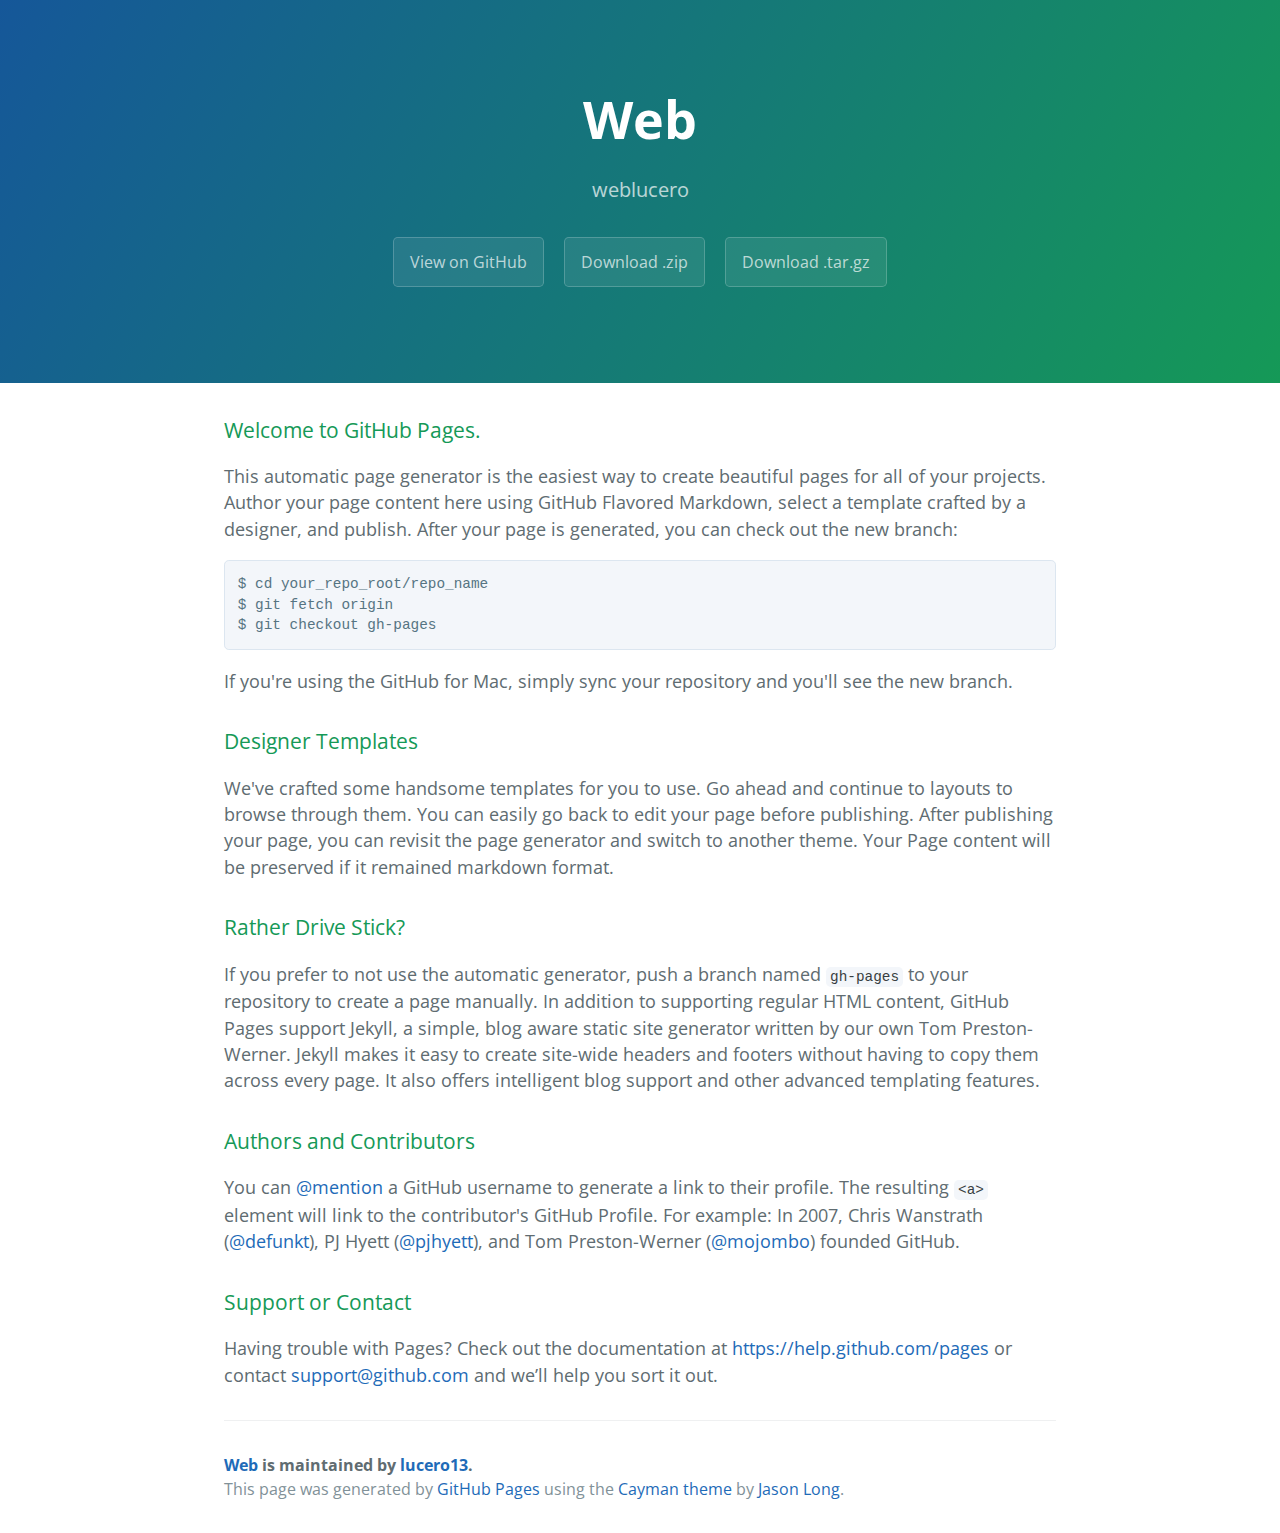
<file: index.html>
<!DOCTYPE html>
<html lang="en-us">
  <head>
    <meta charset="UTF-8">
    <title>Web by lucero13</title>
    <meta name="viewport" content="width=device-width, initial-scale=1">
    <link rel="stylesheet" type="text/css" href="stylesheets/normalize.css" media="screen">
    <link href='http://fonts.googleapis.com/css?family=Open+Sans:400,700' rel='stylesheet' type='text/css'>
    <link rel="stylesheet" type="text/css" href="stylesheets/stylesheet.css" media="screen">
    <link rel="stylesheet" type="text/css" href="stylesheets/github-light.css" media="screen">
  </head>
  <body>
    <section class="page-header">
      <h1 class="project-name">Web</h1>
      <h2 class="project-tagline">weblucero</h2>
      <a href="https://github.com/lucero13/web" class="btn">View on GitHub</a>
      <a href="https://github.com/lucero13/web/zipball/master" class="btn">Download .zip</a>
      <a href="https://github.com/lucero13/web/tarball/master" class="btn">Download .tar.gz</a>
    </section>

    <section class="main-content">
      <h3>
<a id="welcome-to-github-pages" class="anchor" href="#welcome-to-github-pages" aria-hidden="true"><span class="octicon octicon-link"></span></a>Welcome to GitHub Pages.</h3>

<p>This automatic page generator is the easiest way to create beautiful pages for all of your projects. Author your page content here using GitHub Flavored Markdown, select a template crafted by a designer, and publish. After your page is generated, you can check out the new branch:</p>

<pre><code>$ cd your_repo_root/repo_name
$ git fetch origin
$ git checkout gh-pages
</code></pre>

<p>If you're using the GitHub for Mac, simply sync your repository and you'll see the new branch.</p>

<h3>
<a id="designer-templates" class="anchor" href="#designer-templates" aria-hidden="true"><span class="octicon octicon-link"></span></a>Designer Templates</h3>

<p>We've crafted some handsome templates for you to use. Go ahead and continue to layouts to browse through them. You can easily go back to edit your page before publishing. After publishing your page, you can revisit the page generator and switch to another theme. Your Page content will be preserved if it remained markdown format.</p>

<h3>
<a id="rather-drive-stick" class="anchor" href="#rather-drive-stick" aria-hidden="true"><span class="octicon octicon-link"></span></a>Rather Drive Stick?</h3>

<p>If you prefer to not use the automatic generator, push a branch named <code>gh-pages</code> to your repository to create a page manually. In addition to supporting regular HTML content, GitHub Pages support Jekyll, a simple, blog aware static site generator written by our own Tom Preston-Werner. Jekyll makes it easy to create site-wide headers and footers without having to copy them across every page. It also offers intelligent blog support and other advanced templating features.</p>

<h3>
<a id="authors-and-contributors" class="anchor" href="#authors-and-contributors" aria-hidden="true"><span class="octicon octicon-link"></span></a>Authors and Contributors</h3>

<p>You can <a href="https://github.com/blog/821" class="user-mention">@mention</a> a GitHub username to generate a link to their profile. The resulting <code>&lt;a&gt;</code> element will link to the contributor's GitHub Profile. For example: In 2007, Chris Wanstrath (<a href="https://github.com/defunkt" class="user-mention">@defunkt</a>), PJ Hyett (<a href="https://github.com/pjhyett" class="user-mention">@pjhyett</a>), and Tom Preston-Werner (<a href="https://github.com/mojombo" class="user-mention">@mojombo</a>) founded GitHub.</p>

<h3>
<a id="support-or-contact" class="anchor" href="#support-or-contact" aria-hidden="true"><span class="octicon octicon-link"></span></a>Support or Contact</h3>

<p>Having trouble with Pages? Check out the documentation at <a href="https://help.github.com/pages">https://help.github.com/pages</a> or contact <a href="mailto:support@github.com">support@github.com</a> and we’ll help you sort it out.</p>

      <footer class="site-footer">
        <span class="site-footer-owner"><a href="https://github.com/lucero13/web">Web</a> is maintained by <a href="https://github.com/lucero13">lucero13</a>.</span>

        <span class="site-footer-credits">This page was generated by <a href="https://pages.github.com">GitHub Pages</a> using the <a href="https://github.com/jasonlong/cayman-theme">Cayman theme</a> by <a href="https://twitter.com/jasonlong">Jason Long</a>.</span>
      </footer>

    </section>

  
  </body>
</html>
</file>
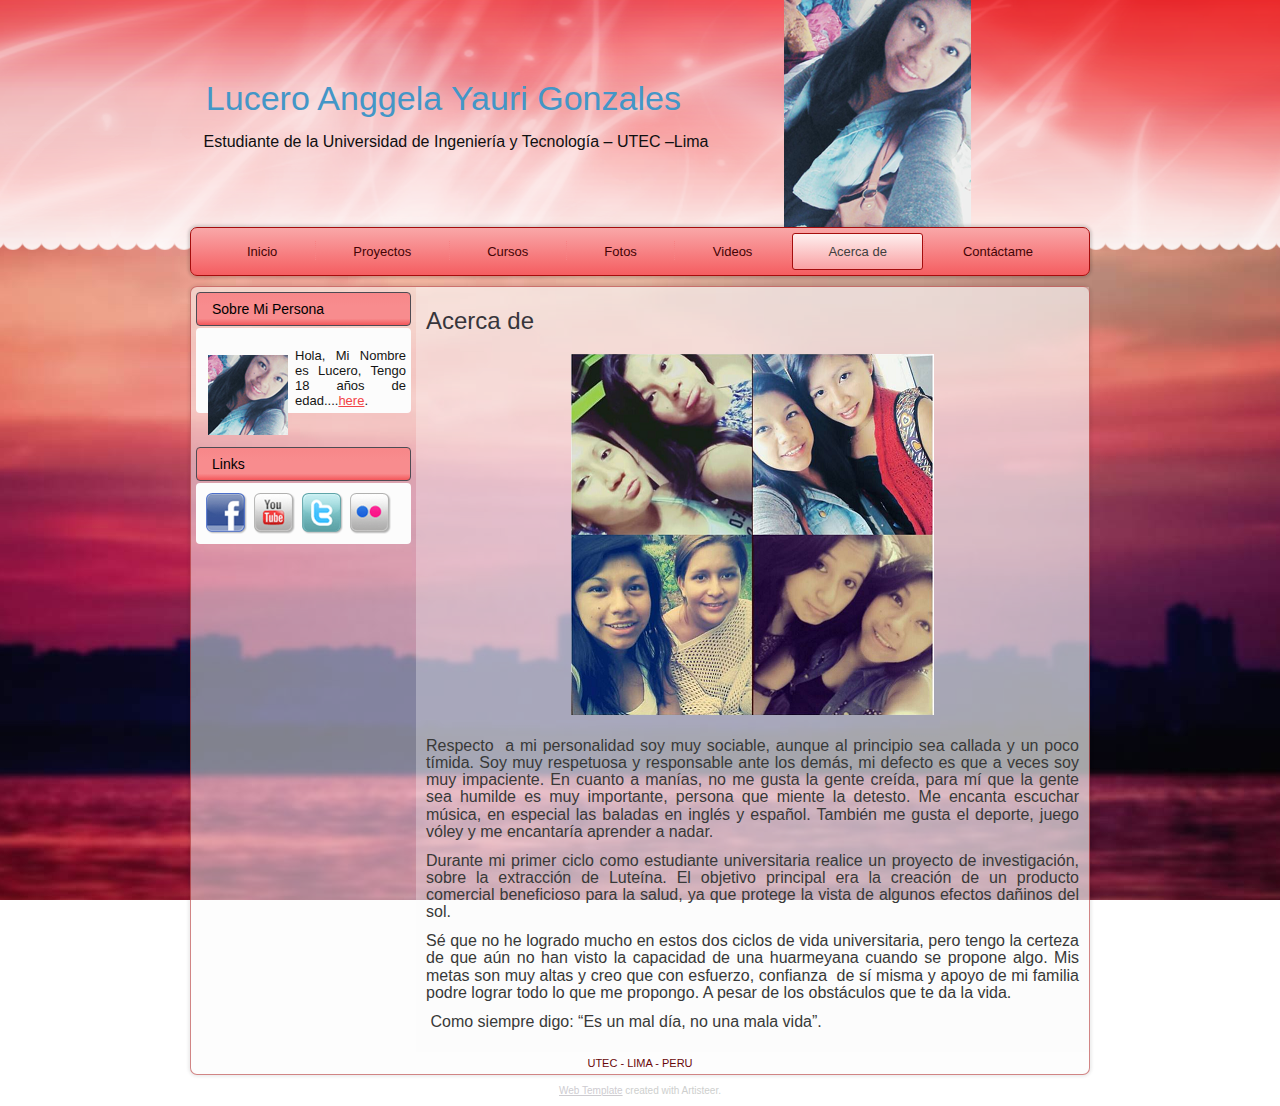
<file: acerca-de.html>
<!DOCTYPE html>
<html dir="ltr" lang="en-US"><head><!-- Created by Artisteer v4.0.0.58475 -->
    <meta charset="utf-8">
    <title>Acerca de</title>
    <meta name="viewport" content="initial-scale = 1.0, maximum-scale = 1.0, user-scalable = no, width = device-width">

    <!--[if lt IE 9]><script src="http://html5shiv.googlecode.com/svn/trunk/html5.js"></script><![endif]-->
    <link rel="stylesheet" href="style.css" media="screen">
    <!--[if lte IE 7]><link rel="stylesheet" href="style.ie7.css" media="screen" /><![endif]-->
    <link rel="stylesheet" href="style.responsive.css" media="all">


    <script src="jquery.js"></script>
    <script src="script.js"></script>
    <script src="script.responsive.js"></script>
<meta name="keywords" content="Web Lucero, Estudiante Lucero Yauri">



</head>
<body>
<div id="art-main">
<header class="art-header clearfix">


    <div class="art-shapes">
<h1 class="art-headline" data-left="3.88%">
    <a href="#">Lucero Anggela Yauri Gonzales</a>
</h1>
<h2 class="art-slogan" data-left="3.74%">Estudiante de la Universidad de Ingeniería y Tecnología – UTEC –Lima</h2>

<div class="art-object203143125" data-left="83.52%"></div>

            </div>

                        
                    
</header>
<nav class="art-nav clearfix">
    <ul class="art-hmenu"><li><a href="inicio.html">Inicio</a></li><li><a href="home.html">Proyectos</a></li><li><a href="cursos.html">Cursos</a></li><li><a href="fotos.html">Fotos</a></li><li><a href="videos.html">Videos</a></li><li><a href="acerca-de.html" class="active">Acerca de</a></li><li><a href="contactame.html">Contáctame</a></li></ul> 
    </nav>
<div class="art-sheet clearfix">
            <div class="art-layout-wrapper clearfix">
                <div class="art-content-layout">
                    <div class="art-content-layout-row">
                        <div class="art-layout-cell art-sidebar1 clearfix"><div class="art-block clearfix">
        <div class="art-blockheader">
            <h3 class="t">Sobre Mi Persona</h3>
        </div>
        <div class="art-blockcontent"><p><br></p>
<img style="float: left; margin-top: 7px; margin-right: 7px; margin-bottom: 7px; margin-left: 7px; border-top-width: 0px; border-right-width: 0px; border-bottom-width: 0px; border-left-width: 0px;" width="80" height="80" alt="" class="art-lightbox" src="images/10122608-d540-4dcf-8e0a-f06627cdab69.png">
<p> </p>
<p style="text-align: justify;">Hola, Mi Nombre es Lucero, Tengo 18 años de edad....<a href="acerca-de.html">here</a>.</p></div>
</div><div class="art-block clearfix">
        <div class="art-blockheader">
            <h3 class="t">Links</h3>
        </div>
        <div class="art-blockcontent"><p><a href="http://www.facebook.com" target="_blank"><img alt="" style="margin-top: 0px; margin-right: 0px; margin-bottom: 0px; margin-left: 0px;" src="images/icon_facebook.png" width="48" height="48" class=""></a><a href="http://www.youtube.com"><img alt="" style="margin-top: 0px; margin-right: 0px; margin-bottom: 0px; margin-left: 0px;" src="images/icon_youtube.png" class=""></a><a href="http://www.twitter.com"><img alt="" style="margin-top: 0px; margin-right: 0px; margin-bottom: 0px; margin-left: 0px;" src="images/icon_twitter.png" class=""></a><a href="http://www.flikr.com"><img alt="" style="margin-top: 0px; margin-right: 0px; margin-bottom: 0px; margin-left: 0px;" src="images/icon_flikr.png" class=""></a></p></div>
</div></div>
                        <div class="art-layout-cell art-content clearfix"><article class="art-post art-article">
                                <h2 class="art-postheader">Acerca de</h2>
                                                
                <div class="art-postcontent art-postcontent-0 clearfix"><p style="text-align: center;"> </p>
<p><img width="363" height="361" alt="" class="art-lightbox" src="images/fotolucero.png"><br></p>
<p class="MsoNormal" style="text-align: justify;"><span style="font-size: 12pt; line-height: 107%; font-family: Arial, sans-serif;">Respecto&nbsp; a mi personalidad soy muy sociable, aunque al principio sea callada y un poco tímida. Soy muy respetuosa y responsable ante los demás, mi defecto es que a veces soy muy impaciente. En cuanto a manías, no me gusta la gente creída, para mí que la gente sea humilde es muy importante, persona que miente la detesto. Me encanta escuchar música, en especial las baladas en inglés y español. También me gusta el deporte, juego vóley y me encantaría aprender a nadar.</span></p>
<p class="MsoNormal" style="text-align: justify;"><span style="font-size: 12pt; line-height: 107%; font-family: Arial, sans-serif;">Durante mi primer ciclo como estudiante universitaria realice un proyecto de investigación, sobre la extracción de Luteína. El objetivo principal era la creación de un producto comercial beneficioso para la salud, ya que protege la vista de algunos efectos dañinos del sol.</span></p>
<p class="MsoNormal" style="text-align: justify;"><span style="font-size: 12pt; line-height: 107%; font-family: Arial, sans-serif;">Sé que no he logrado mucho en estos dos ciclos de vida universitaria, pero tengo la certeza de que aún no han visto la capacidad de una huarmeyana cuando se propone algo. Mis metas son muy altas y creo que con esfuerzo, confianza&nbsp; de sí misma y apoyo de mi familia podre lograr todo lo que me propongo. A pesar de los obstáculos que te da la vida.</span></p>
<p class="MsoNormal" style="text-align: justify;"><span style="font-size: 12pt; line-height: 107%; font-family: Arial, sans-serif;">&nbsp;Como siempre digo: “Es un mal día, no una mala vida”.</span></p>
<p><span style="font-weight: bold;"></span></p></div>
</article></div>
                    </div>
                </div>
            </div><footer class="art-footer clearfix">
<p>UTEC - LIMA - PERU</p>
<h2 class="art-slogan" data-left="3.74%" contenteditable="true" id="slogan" style="margin-left: 0px; display: inline-block; top: 133.5px; left: 133.6154px; -webkit-transform: rotate(0deg); outline-color: rgb(100, 100, 100);"><span style="color: rgb(56, 57, 56); font-size: 13px;">Universidad de Ingeniería y Tecnología – UTEC –Lima</span></h2>
</footer>

    </div>
    <p class="art-page-footer">
        <span id="art-footnote-links"><a href="http://www.artisteer.com/" target="_blank">Web Template</a> created with Artisteer.</span>
    </p>
</div>


</body></html>
</file>
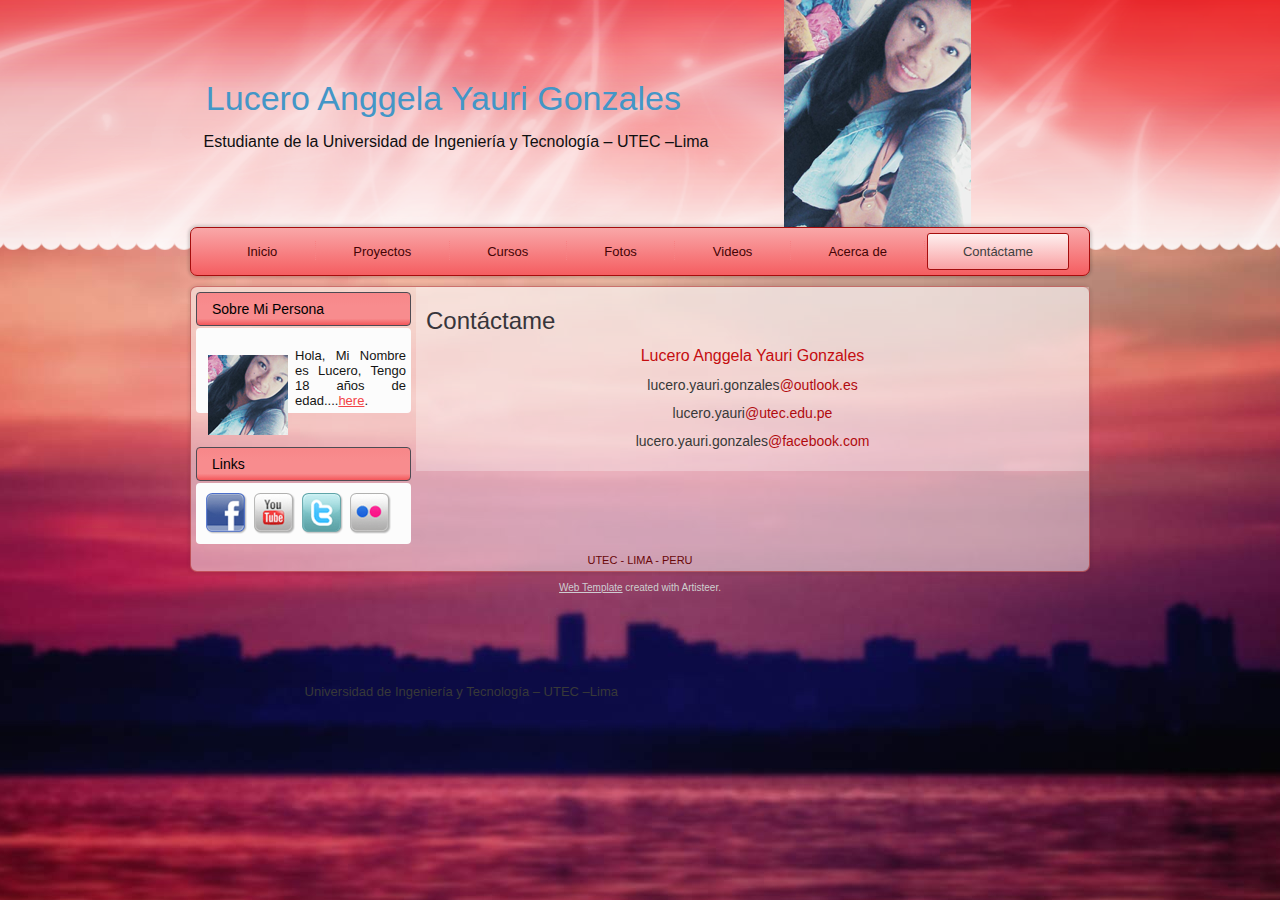
<file: contactame.html>
<!DOCTYPE html>
<html dir="ltr" lang="en-US"><head><!-- Created by Artisteer v4.0.0.58475 -->
    <meta charset="utf-8">
    <title>Contáctame</title>
    <meta name="viewport" content="initial-scale = 1.0, maximum-scale = 1.0, user-scalable = no, width = device-width">

    <!--[if lt IE 9]><script src="http://html5shiv.googlecode.com/svn/trunk/html5.js"></script><![endif]-->
    <link rel="stylesheet" href="style.css" media="screen">
    <!--[if lte IE 7]><link rel="stylesheet" href="style.ie7.css" media="screen" /><![endif]-->
    <link rel="stylesheet" href="style.responsive.css" media="all">


    <script src="jquery.js"></script>
    <script src="script.js"></script>
    <script src="script.responsive.js"></script>
<meta name="keywords" content="Web Lucero, Estudiante Lucero Yauri">



</head>
<body>
<div id="art-main">
<header class="art-header clearfix">


    <div class="art-shapes">
<h1 class="art-headline" data-left="3.88%">
    <a href="#">Lucero Anggela Yauri Gonzales</a>
</h1>
<h2 class="art-slogan" data-left="3.74%">Estudiante de la Universidad de Ingeniería y Tecnología – UTEC –Lima</h2>

<div class="art-object203143125" data-left="83.52%"></div>

            </div>

                        
                    
</header>
<nav class="art-nav clearfix">
    <ul class="art-hmenu"><li><a href="inicio.html">Inicio</a></li><li><a href="home.html">Proyectos</a></li><li><a href="cursos.html">Cursos</a></li><li><a href="fotos.html">Fotos</a></li><li><a href="videos.html">Videos</a></li><li><a href="acerca-de.html">Acerca de</a></li><li><a href="contactame.html" class="active">Contáctame</a></li></ul> 
    </nav>
<div class="art-sheet clearfix">
            <div class="art-layout-wrapper clearfix">
                <div class="art-content-layout">
                    <div class="art-content-layout-row">
                        <div class="art-layout-cell art-sidebar1 clearfix"><div class="art-block clearfix">
        <div class="art-blockheader">
            <h3 class="t">Sobre Mi Persona</h3>
        </div>
        <div class="art-blockcontent"><p><br></p>
<img style="float: left; margin-top: 7px; margin-right: 7px; margin-bottom: 7px; margin-left: 7px; border-top-width: 0px; border-right-width: 0px; border-bottom-width: 0px; border-left-width: 0px;" width="80" height="80" alt="" class="art-lightbox" src="images/10122608-d540-4dcf-8e0a-f06627cdab69.png">
<p> </p>
<p style="text-align: justify;">Hola, Mi Nombre es Lucero, Tengo 18 años de edad....<a href="acerca-de.html">here</a>.</p></div>
</div><div class="art-block clearfix">
        <div class="art-blockheader">
            <h3 class="t">Links</h3>
        </div>
        <div class="art-blockcontent"><p><a href="http://www.facebook.com" target="_blank"><img alt="" style="margin-top: 0px; margin-right: 0px; margin-bottom: 0px; margin-left: 0px;" src="images/icon_facebook.png" width="48" height="48" class=""></a><a href="http://www.youtube.com"><img alt="" style="margin-top: 0px; margin-right: 0px; margin-bottom: 0px; margin-left: 0px;" src="images/icon_youtube.png" class=""></a><a href="http://www.twitter.com"><img alt="" style="margin-top: 0px; margin-right: 0px; margin-bottom: 0px; margin-left: 0px;" src="images/icon_twitter.png" class=""></a><a href="http://www.flikr.com"><img alt="" style="margin-top: 0px; margin-right: 0px; margin-bottom: 0px; margin-left: 0px;" src="images/icon_flikr.png" class=""></a></p></div>
</div></div>
                        <div class="art-layout-cell art-content clearfix"><article class="art-post art-article">
                                <h2 class="art-postheader">Contáctame</h2>
                                                
                <div class="art-postcontent art-postcontent-0 clearfix"><p><span style="color: rgb(197, 13, 16); font-size: 16px;">Lucero Anggela Yauri Gonzales</span></p>
<p>lucero.yauri.gonzales<a href="mailto%3amyemail%40lindamjohnson.com"><span style="color: rgb(177, 11, 14); ">@outlook.</span></a><span style="color: #B10B0E;">es</span></p>
<p>lucero.yauri<span style="color: #B10B0E;">@utec.edu.pe</span></p>
<p>lucero.yauri.gonzales<span style="color: #B10B0E;">@facebook.com</span></p></div>
</article></div>
                    </div>
                </div>
            </div><footer class="art-footer clearfix">
<p>UTEC - LIMA - PERU</p>
<h2 class="art-slogan" data-left="3.74%" contenteditable="true" id="slogan" style="margin-left: 0px; display: inline-block; top: 133.5px; left: 133.6154px; -webkit-transform: rotate(0deg); outline-color: rgb(100, 100, 100);"><span style="color: rgb(56, 57, 56); font-size: 13px;">Universidad de Ingeniería y Tecnología – UTEC –Lima</span></h2>
</footer>

    </div>
    <p class="art-page-footer">
        <span id="art-footnote-links"><a href="http://www.artisteer.com/" target="_blank">Web Template</a> created with Artisteer.</span>
    </p>
</div>


</body></html>
</file>
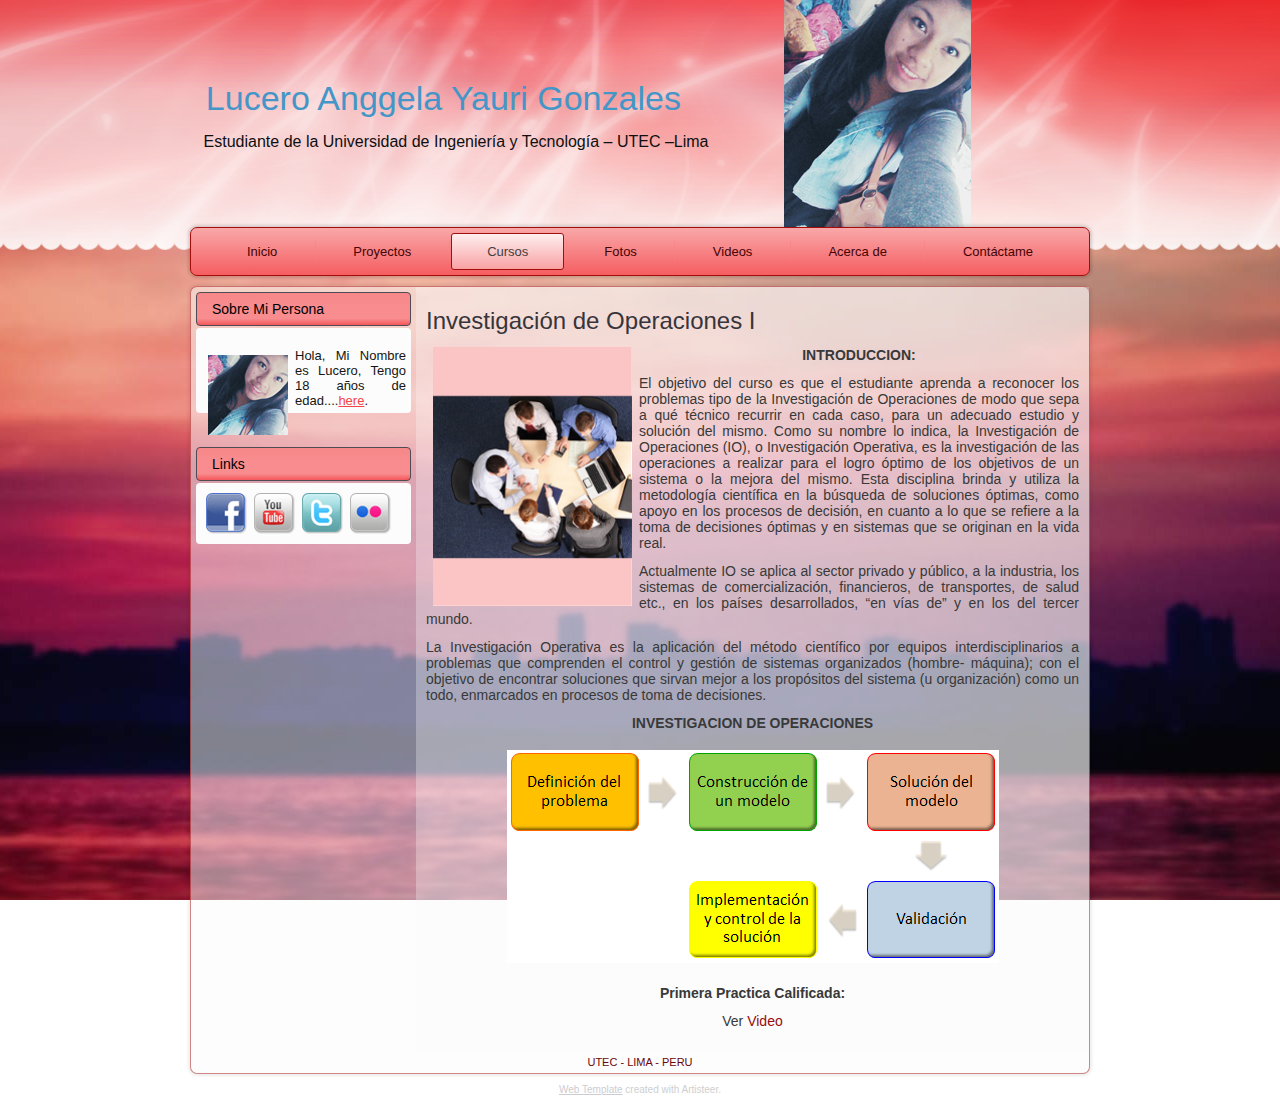
<file: cursos.html>
<!DOCTYPE html>
<html dir="ltr" lang="en-US"><head><!-- Created by Artisteer v4.0.0.58475 -->
    <meta charset="utf-8">
    <title>Investigación de Operaciones I</title>
    <meta name="viewport" content="initial-scale = 1.0, maximum-scale = 1.0, user-scalable = no, width = device-width">

    <!--[if lt IE 9]><script src="http://html5shiv.googlecode.com/svn/trunk/html5.js"></script><![endif]-->
    <link rel="stylesheet" href="style.css" media="screen">
    <!--[if lte IE 7]><link rel="stylesheet" href="style.ie7.css" media="screen" /><![endif]-->
    <link rel="stylesheet" href="style.responsive.css" media="all">


    <script src="jquery.js"></script>
    <script src="script.js"></script>
    <script src="script.responsive.js"></script>
<meta name="keywords" content="Web Lucero, Estudiante Lucero Yauri">



<style>.art-content .art-postcontent-0 .layout-item-0 { padding-right: 0px;padding-left: 0px;  }
.ie7 .post .layout-cell {border:none !important; padding:0 !important; }
.ie6 .post .layout-cell {border:none !important; padding:0 !important; }

</style></head>
<body>
<div id="art-main">
<header class="art-header clearfix">


    <div class="art-shapes">
<h1 class="art-headline" data-left="3.88%">
    <a href="#">Lucero Anggela Yauri Gonzales</a>
</h1>
<h2 class="art-slogan" data-left="3.74%">Estudiante de la Universidad de Ingeniería y Tecnología – UTEC –Lima</h2>

<div class="art-object203143125" data-left="83.52%"></div>

            </div>

                        
                    
</header>
<nav class="art-nav clearfix">
    <ul class="art-hmenu"><li><a href="inicio.html">Inicio</a></li><li><a href="home.html">Proyectos</a></li><li><a href="cursos.html" class="active">Cursos</a></li><li><a href="fotos.html">Fotos</a></li><li><a href="videos.html">Videos</a></li><li><a href="acerca-de.html">Acerca de</a></li><li><a href="contactame.html">Contáctame</a></li></ul> 
    </nav>
<div class="art-sheet clearfix">
            <div class="art-layout-wrapper clearfix">
                <div class="art-content-layout">
                    <div class="art-content-layout-row">
                        <div class="art-layout-cell art-sidebar1 clearfix"><div class="art-block clearfix">
        <div class="art-blockheader">
            <h3 class="t">Sobre Mi Persona</h3>
        </div>
        <div class="art-blockcontent"><p><br></p>
<img style="float: left; margin-top: 7px; margin-right: 7px; margin-bottom: 7px; margin-left: 7px; border-top-width: 0px; border-right-width: 0px; border-bottom-width: 0px; border-left-width: 0px;" width="80" height="80" alt="" class="art-lightbox" src="images/10122608-d540-4dcf-8e0a-f06627cdab69.png">
<p> </p>
<p style="text-align: justify;">Hola, Mi Nombre es Lucero, Tengo 18 años de edad....<a href="acerca-de.html">here</a>.</p></div>
</div><div class="art-block clearfix">
        <div class="art-blockheader">
            <h3 class="t">Links</h3>
        </div>
        <div class="art-blockcontent"><p><a href="http://www.facebook.com" target="_blank"><img alt="" style="margin-top: 0px; margin-right: 0px; margin-bottom: 0px; margin-left: 0px;" src="images/icon_facebook.png" width="48" height="48" class=""></a><a href="http://www.youtube.com"><img alt="" style="margin-top: 0px; margin-right: 0px; margin-bottom: 0px; margin-left: 0px;" src="images/icon_youtube.png" class=""></a><a href="http://www.twitter.com"><img alt="" style="margin-top: 0px; margin-right: 0px; margin-bottom: 0px; margin-left: 0px;" src="images/icon_twitter.png" class=""></a><a href="http://www.flikr.com"><img alt="" style="margin-top: 0px; margin-right: 0px; margin-bottom: 0px; margin-left: 0px;" src="images/icon_flikr.png" class=""></a></p></div>
</div></div>
                        <div class="art-layout-cell art-content clearfix"><article class="art-post art-article">
                                <h2 class="art-postheader">Investigación de Operaciones I</h2>
                                                
                <div class="art-postcontent art-postcontent-0 clearfix"><div class="art-content-layout">
    <div class="art-content-layout-row">
    <div class="art-layout-cell layout-item-0" style="width: 100%" >
        <p> </p>
        <img style="float: left; margin-top: 0px; margin-right: 7px; margin-bottom: 0px; margin-left: 7px; border-top-width: 0px; border-right-width: 0px; border-bottom-width: 0px; border-left-width: 0px; " width="199" height="259" alt="" class="art-lightbox" src="images/f5ec5c52-9355-4664-adc0-2a6d5cdfd978.png">
        <p>         </p>
        <p><span style="font-weight: bold;">INTRODUCCION:</span></p>
        <p class="MsoNormal" style="text-align: justify;">El objetivo del curso es que el estudiante aprenda a reconocer los problemas tipo de la Investigación de Operaciones de modo que sepa a qué técnico recurrir en cada caso, para un adecuado estudio y solución del mismo. Como su nombre lo indica, la Investigación de Operaciones (IO), o Investigación Operativa, es la investigación de las operaciones a realizar para el logro óptimo de los objetivos de un sistema o la mejora del mismo. Esta disciplina brinda y utiliza la metodología científica en la búsqueda de soluciones óptimas, como apoyo en los procesos de decisión, en cuanto a lo que se refiere a la toma de decisiones óptimas y en sistemas que se originan en la vida real.</p>
        <p class="MsoNormal" style="text-align: justify;">Actualmente IO se aplica al sector privado y público, a la industria, los sistemas de comercialización, financieros, de transportes, de salud etc., en los países desarrollados, “en vías de” y en los del tercer mundo.</p>
        <p class="MsoNormal" style="text-align: justify;">La Investigación Operativa es la aplicación del método científico por equipos interdisciplinarios a problemas que comprenden el control y gestión de sistemas organizados (hombre- máquina); con el objetivo de encontrar soluciones que sirvan mejor a los propósitos del sistema (u organización) como un todo, enmarcados en procesos de toma de decisiones.</p>
        <p><span style="font-weight: bold;">INVESTIGACION DE OPERACIONES</span></p>
        <p style="text-align: center;"><img width="492" height="213" alt="" class="art-lightbox" src="images/tmp16CD.png"></p>
        <p style="text-align: center;"><span style="font-weight: bold;">Primera Practica Calificada:</span></p>
        <p style="text-align: center;">Ver&nbsp;<a href="https://www.youtube.com/watch?v=OeeZziPM0_c#t=23" target="_blank">Video</a><span style="font-weight: bold;"></span></p>
    </div>
    </div>
</div>
</div>
</article></div>
                    </div>
                </div>
            </div><footer class="art-footer clearfix">
<p>UTEC - LIMA - PERU</p>
<h2 class="art-slogan" data-left="3.74%" contenteditable="true" id="slogan" style="margin-left: 0px; display: inline-block; top: 133.5px; left: 133.6154px; -webkit-transform: rotate(0deg); outline-color: rgb(100, 100, 100);"><span style="color: rgb(56, 57, 56); font-size: 13px;">Universidad de Ingeniería y Tecnología – UTEC –Lima</span></h2>
</footer>

    </div>
    <p class="art-page-footer">
        <span id="art-footnote-links"><a href="http://www.artisteer.com/" target="_blank">Web Template</a> created with Artisteer.</span>
    </p>
</div>


</body></html>
</file>
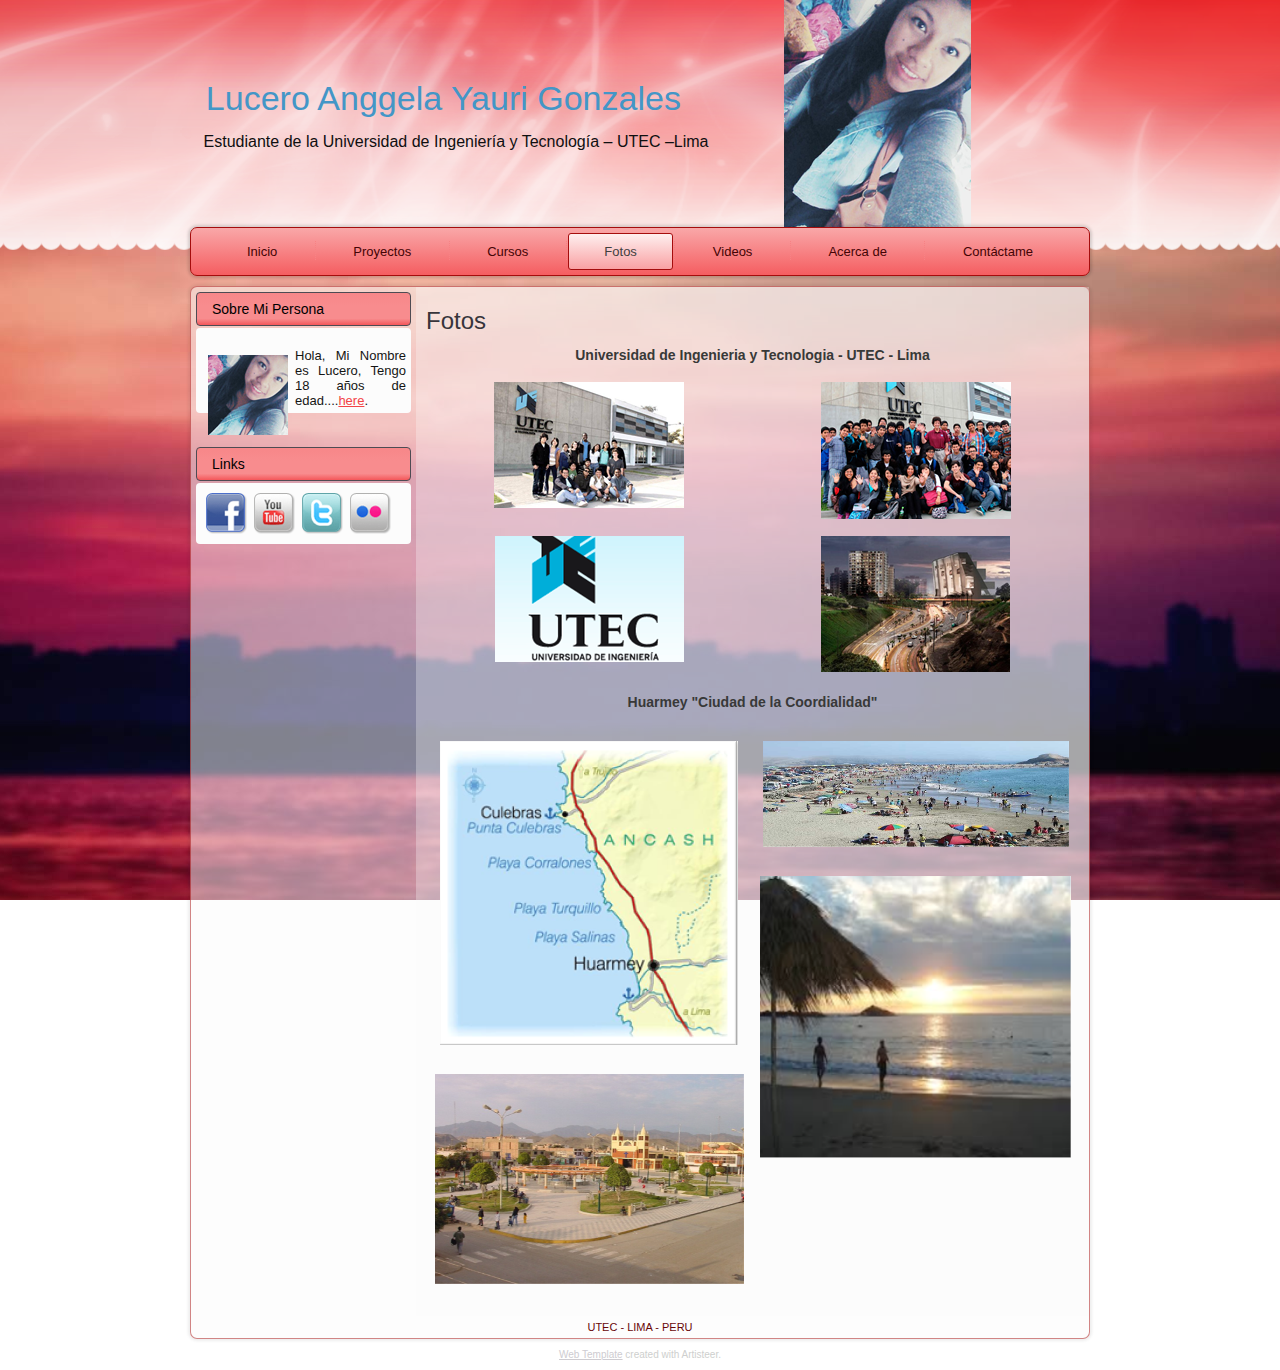
<file: fotos.html>
<!DOCTYPE html>
<html dir="ltr" lang="en-US"><head><!-- Created by Artisteer v4.0.0.58475 -->
    <meta charset="utf-8">
    <title>Fotos</title>
    <meta name="viewport" content="initial-scale = 1.0, maximum-scale = 1.0, user-scalable = no, width = device-width">

    <!--[if lt IE 9]><script src="http://html5shiv.googlecode.com/svn/trunk/html5.js"></script><![endif]-->
    <link rel="stylesheet" href="style.css" media="screen">
    <!--[if lte IE 7]><link rel="stylesheet" href="style.ie7.css" media="screen" /><![endif]-->
    <link rel="stylesheet" href="style.responsive.css" media="all">


    <script src="jquery.js"></script>
    <script src="script.js"></script>
    <script src="script.responsive.js"></script>
<meta name="keywords" content="Web Lucero, Estudiante Lucero Yauri">



</head>
<body>
<div id="art-main">
<header class="art-header clearfix">


    <div class="art-shapes">
<h1 class="art-headline" data-left="3.88%">
    <a href="#">Lucero Anggela Yauri Gonzales</a>
</h1>
<h2 class="art-slogan" data-left="3.74%">Estudiante de la Universidad de Ingeniería y Tecnología – UTEC –Lima</h2>

<div class="art-object203143125" data-left="83.52%"></div>

            </div>

                        
                    
</header>
<nav class="art-nav clearfix">
    <ul class="art-hmenu"><li><a href="inicio.html">Inicio</a></li><li><a href="home.html">Proyectos</a></li><li><a href="cursos.html">Cursos</a></li><li><a href="fotos.html" class="active">Fotos</a></li><li><a href="videos.html">Videos</a></li><li><a href="acerca-de.html">Acerca de</a></li><li><a href="contactame.html">Contáctame</a></li></ul> 
    </nav>
<div class="art-sheet clearfix">
            <div class="art-layout-wrapper clearfix">
                <div class="art-content-layout">
                    <div class="art-content-layout-row">
                        <div class="art-layout-cell art-sidebar1 clearfix"><div class="art-block clearfix">
        <div class="art-blockheader">
            <h3 class="t">Sobre Mi Persona</h3>
        </div>
        <div class="art-blockcontent"><p><br></p>
<img style="float: left; margin-top: 7px; margin-right: 7px; margin-bottom: 7px; margin-left: 7px; border-top-width: 0px; border-right-width: 0px; border-bottom-width: 0px; border-left-width: 0px;" width="80" height="80" alt="" class="art-lightbox" src="images/10122608-d540-4dcf-8e0a-f06627cdab69.png">
<p> </p>
<p style="text-align: justify;">Hola, Mi Nombre es Lucero, Tengo 18 años de edad....<a href="acerca-de.html">here</a>.</p></div>
</div><div class="art-block clearfix">
        <div class="art-blockheader">
            <h3 class="t">Links</h3>
        </div>
        <div class="art-blockcontent"><p><a href="http://www.facebook.com" target="_blank"><img alt="" style="margin-top: 0px; margin-right: 0px; margin-bottom: 0px; margin-left: 0px;" src="images/icon_facebook.png" width="48" height="48" class=""></a><a href="http://www.youtube.com"><img alt="" style="margin-top: 0px; margin-right: 0px; margin-bottom: 0px; margin-left: 0px;" src="images/icon_youtube.png" class=""></a><a href="http://www.twitter.com"><img alt="" style="margin-top: 0px; margin-right: 0px; margin-bottom: 0px; margin-left: 0px;" src="images/icon_twitter.png" class=""></a><a href="http://www.flikr.com"><img alt="" style="margin-top: 0px; margin-right: 0px; margin-bottom: 0px; margin-left: 0px;" src="images/icon_flikr.png" class=""></a></p></div>
</div></div>
                        <div class="art-layout-cell art-content clearfix"><article class="art-post art-article">
                                <h2 class="art-postheader">Fotos</h2>
                                                
                <div class="art-postcontent art-postcontent-0 clearfix"><div class="art-content-layout">
    <div class="art-content-layout-row">
    <div class="art-layout-cell" style="width: 100%" >
        <p><span style="font-weight: bold;"></span></p>
        <p><span style="font-weight: bold;">Universidad de Ingenieria y Tecnologia - UTEC - Lima</span></p>
    </div>
    </div>
</div>
<div class="art-content-layout">
    <div class="art-content-layout-row">
    <div class="art-layout-cell" style="width: 50%" >
        <img width="190" height="126" style="margin-top: 7px; margin-right: 7px; margin-bottom: 7px; margin-left: 7px; border-top-width: 0px; border-right-width: 0px; border-bottom-width: 0px; border-left-width: 0px; " alt="" class="art-lightbox" src="images/81a37c53-a75b-4cc7-a2c9-d090fca6ae9f.png">
    </div><div class="art-layout-cell" style="width: 50%" >
        <img width="190" height="137" style="margin-top: 7px; margin-right: 7px; margin-bottom: 7px; margin-left: 7px; border-top-width: 0px; border-right-width: 0px; border-bottom-width: 0px; border-left-width: 0px; " alt="" class="art-lightbox" src="images/05c3adb9-6c20-429f-86d7-d4d4ed527df6.png">
    </div>
    </div>
</div>
<div class="art-content-layout">
    <div class="art-content-layout-row">
    <div class="art-layout-cell" style="width: 50%" >
        <img width="189" height="126" style="margin-top: 7px; margin-right: 7px; margin-bottom: 7px; margin-left: 7px; border-top-width: 0px; border-right-width: 0px; border-bottom-width: 0px; border-left-width: 0px; " alt="" class="art-lightbox" src="images/3ae93f61-b5cd-4e3e-875b-b32f584ff7fb.png">
    </div><div class="art-layout-cell" style="width: 50%" >
        <img width="189" height="136" style="margin-top: 7px; margin-right: 7px; margin-bottom: 7px; margin-left: 7px; border-top-width: 0px; border-right-width: 0px; border-bottom-width: 0px; border-left-width: 0px; " alt="" class="art-lightbox" src="images/56161616-b16b-48b1-91b7-722a35b5a0d6.png">
    </div>
    </div>
</div>
<div class="art-content-layout">
    <div class="art-content-layout-row">
    <div class="art-layout-cell" style="width: 100%" >
        <p><span style="font-weight: bold;">Huarmey "Ciudad de la Coordialidad"</span></p>
    </div>
    </div>
</div>
<div class="art-content-layout">
    <div class="art-content-layout-row">
    <div class="art-layout-cell" style="width: 50%" >
        <p><img width="298" height="304" alt="" class="art-lightbox" src="images/mapahuarmey.png"><br></p>
        <p><img width="309" height="210" alt="" class="art-lightbox" src="images/plazahuarmey.png"><br></p>
    </div><div class="art-layout-cell" style="width: 50%" >
        <p><img width="306" height="106" alt="" class="art-lightbox" src="images/playahuarmey.png"><br></p>
        <p><img width="311" height="282" alt="" class="art-lightbox" src="images/playahuarmey2.png"><br></p>
    </div>
    </div>
</div>
</div>
</article></div>
                    </div>
                </div>
            </div><footer class="art-footer clearfix">
<p>UTEC - LIMA - PERU</p>
<h2 class="art-slogan" data-left="3.74%" contenteditable="true" id="slogan" style="margin-left: 0px; display: inline-block; top: 133.5px; left: 133.6154px; -webkit-transform: rotate(0deg); outline-color: rgb(100, 100, 100);"><span style="color: rgb(56, 57, 56); font-size: 13px;">Universidad de Ingeniería y Tecnología – UTEC –Lima</span></h2>
</footer>

    </div>
    <p class="art-page-footer">
        <span id="art-footnote-links"><a href="http://www.artisteer.com/" target="_blank">Web Template</a> created with Artisteer.</span>
    </p>
</div>


</body></html>
</file>
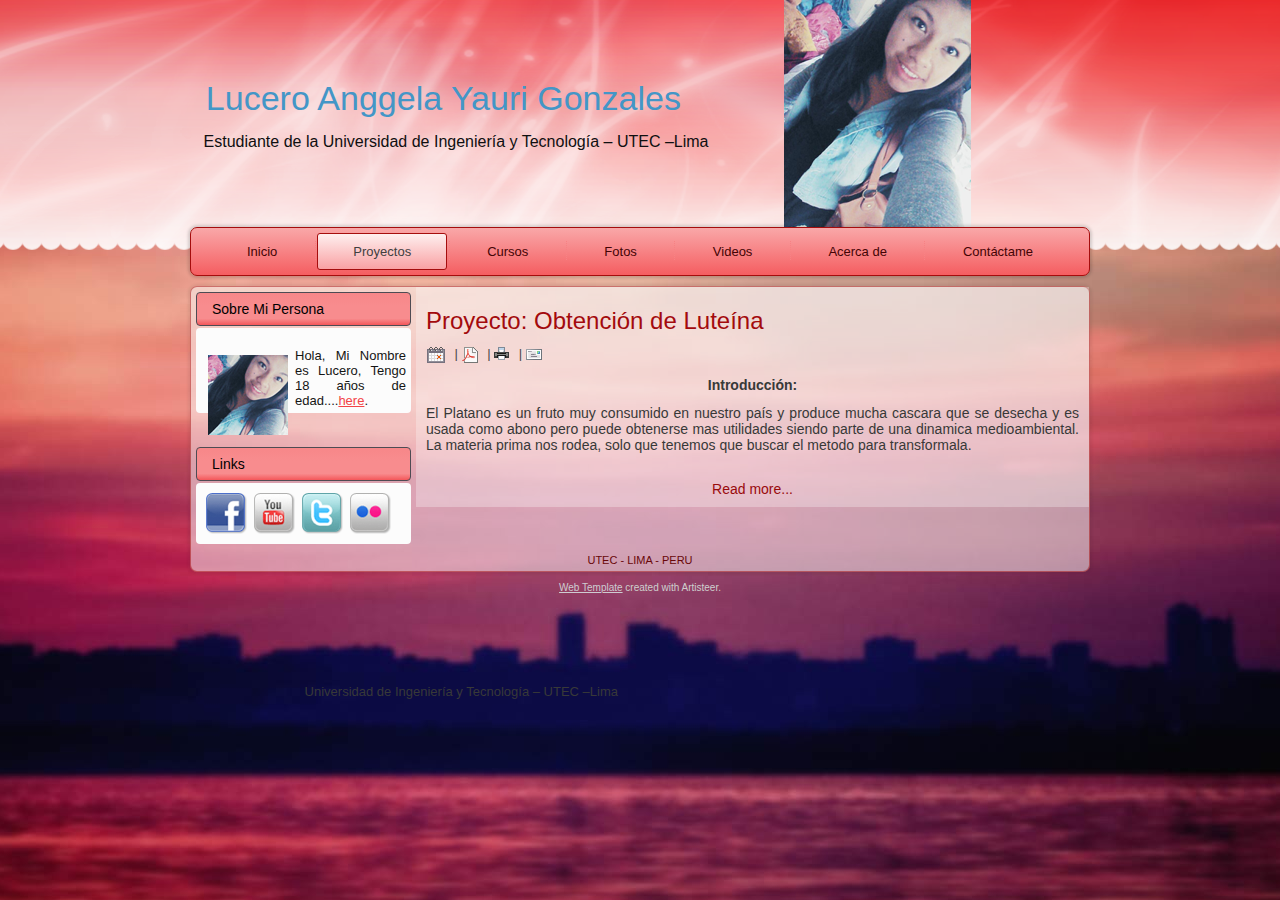
<file: home.html>
<!DOCTYPE html>
<html dir="ltr" lang="en-US"><head><!-- Created by Artisteer v4.0.0.58475 -->
    <meta charset="utf-8">
    <title>My Blog</title>
    <meta name="viewport" content="initial-scale = 1.0, maximum-scale = 1.0, user-scalable = no, width = device-width">

    <!--[if lt IE 9]><script src="http://html5shiv.googlecode.com/svn/trunk/html5.js"></script><![endif]-->
    <link rel="stylesheet" href="style.css" media="screen">
    <!--[if lte IE 7]><link rel="stylesheet" href="style.ie7.css" media="screen" /><![endif]-->
    <link rel="stylesheet" href="style.responsive.css" media="all">


    <script src="jquery.js"></script>
    <script src="script.js"></script>
    <script src="script.responsive.js"></script>
<meta name="keywords" content="Web Lucero, Estudiante Lucero Yauri">



<style>.art-content .art-postcontent-0 .layout-item-0 { padding-right: 0px;padding-left: 0px;  }
.ie7 .post .layout-cell {border:none !important; padding:0 !important; }
.ie6 .post .layout-cell {border:none !important; padding:0 !important; }

</style></head>
<body>
<div id="art-main">
<header class="art-header clearfix">


    <div class="art-shapes">
<h1 class="art-headline" data-left="3.88%">
    <a href="#">Lucero Anggela Yauri Gonzales</a>
</h1>
<h2 class="art-slogan" data-left="3.74%">Estudiante de la Universidad de Ingeniería y Tecnología – UTEC –Lima</h2>

<div class="art-object203143125" data-left="83.52%"></div>

            </div>

                        
                    
</header>
<nav class="art-nav clearfix">
    <ul class="art-hmenu"><li><a href="inicio.html">Inicio</a></li><li><a href="home.html" class="active">Proyectos</a></li><li><a href="cursos.html">Cursos</a></li><li><a href="fotos.html">Fotos</a></li><li><a href="videos.html">Videos</a></li><li><a href="acerca-de.html">Acerca de</a></li><li><a href="contactame.html">Contáctame</a></li></ul> 
    </nav>
<div class="art-sheet clearfix">
            <div class="art-layout-wrapper clearfix">
                <div class="art-content-layout">
                    <div class="art-content-layout-row">
                        <div class="art-layout-cell art-sidebar1 clearfix"><div class="art-block clearfix">
        <div class="art-blockheader">
            <h3 class="t">Sobre Mi Persona</h3>
        </div>
        <div class="art-blockcontent"><p><br></p>
<img style="float: left; margin-top: 7px; margin-right: 7px; margin-bottom: 7px; margin-left: 7px; border-top-width: 0px; border-right-width: 0px; border-bottom-width: 0px; border-left-width: 0px;" width="80" height="80" alt="" class="art-lightbox" src="images/10122608-d540-4dcf-8e0a-f06627cdab69.png">
<p> </p>
<p style="text-align: justify;">Hola, Mi Nombre es Lucero, Tengo 18 años de edad....<a href="acerca-de.html">here</a>.</p></div>
</div><div class="art-block clearfix">
        <div class="art-blockheader">
            <h3 class="t">Links</h3>
        </div>
        <div class="art-blockcontent"><p><a href="http://www.facebook.com" target="_blank"><img alt="" style="margin-top: 0px; margin-right: 0px; margin-bottom: 0px; margin-left: 0px;" src="images/icon_facebook.png" width="48" height="48" class=""></a><a href="http://www.youtube.com"><img alt="" style="margin-top: 0px; margin-right: 0px; margin-bottom: 0px; margin-left: 0px;" src="images/icon_youtube.png" class=""></a><a href="http://www.twitter.com"><img alt="" style="margin-top: 0px; margin-right: 0px; margin-bottom: 0px; margin-left: 0px;" src="images/icon_twitter.png" class=""></a><a href="http://www.flikr.com"><img alt="" style="margin-top: 0px; margin-right: 0px; margin-bottom: 0px; margin-left: 0px;" src="images/icon_flikr.png" class=""></a></p></div>
</div></div>
                        <div class="art-layout-cell art-content clearfix"><article class="art-post art-article">
                                <h2 class="art-postheader"><a href="Blog Posts/new-post.html">Proyecto: Obtención de Luteína</a>
                                </h2>
                                                <div class="art-postheadericons art-metadata-icons">
                    <span class="art-postdateicon"></span>
                     | <span class="art-postpdficon"></span>
                     | <span class="art-postprinticon"></span>
                     | <span class="art-postemailicon"></span>
                                    </div>
                <div class="art-postcontent art-postcontent-0 clearfix">
<div class="art-content-layout">
<div class="art-content-layout-row">
<div class="art-layout-cell layout-item-0" style="width: 100%">
<p><span style="font-weight: bold;">Introducción:</span></p>
<p style="text-align: justify;">El Platano es un fruto muy consumido en nuestro país y produce mucha cascara que se desecha y es usada como abono pero puede obtenerse mas utilidades siendo parte de una dinamica medioambiental. La materia prima nos rodea, solo que tenemos que buscar el metodo para transformala.</p>
</div>
</div>
</div><br><a href="Blog Posts/new-post.html">Read more...</a>
                </div>
</article>
</div>
                    </div>
                </div>
            </div><footer class="art-footer clearfix">
<p>UTEC - LIMA - PERU</p>
<h2 class="art-slogan" data-left="3.74%" contenteditable="true" id="slogan" style="margin-left: 0px; display: inline-block; top: 133.5px; left: 133.6154px; -webkit-transform: rotate(0deg); outline-color: rgb(100, 100, 100);"><span style="color: rgb(56, 57, 56); font-size: 13px;">Universidad de Ingeniería y Tecnología – UTEC –Lima</span></h2>
</footer>

    </div>
    <p class="art-page-footer">
        <span id="art-footnote-links"><a href="http://www.artisteer.com/" target="_blank">Web Template</a> created with Artisteer.</span>
    </p>
</div>


</body></html>
</file>
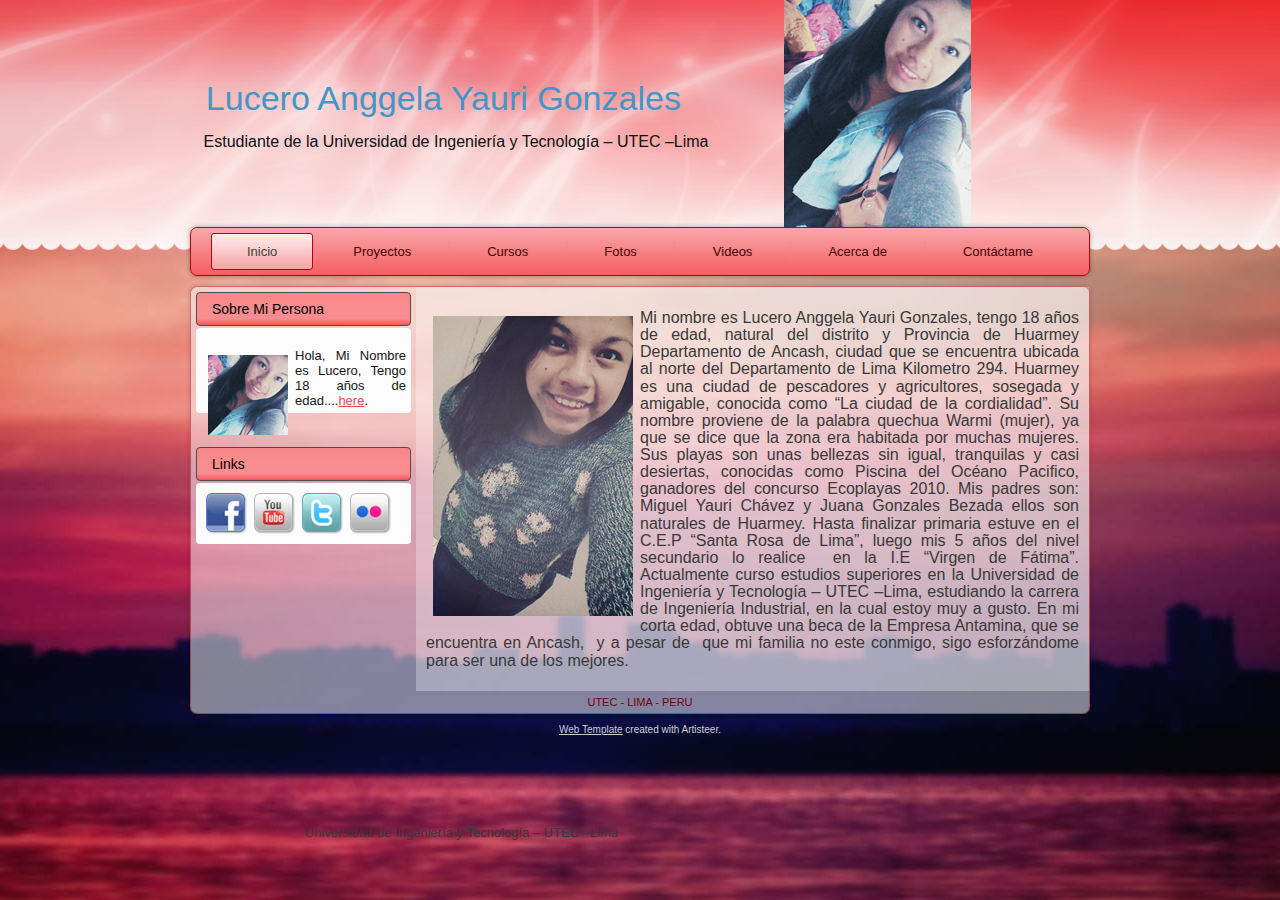
<file: inicio.html>
<!DOCTYPE html>
<html dir="ltr" lang="en-US"><head><!-- Created by Artisteer v4.0.0.58475 -->
    <meta charset="utf-8">
    <title>Inicio</title>
    <meta name="viewport" content="initial-scale = 1.0, maximum-scale = 1.0, user-scalable = no, width = device-width">

    <!--[if lt IE 9]><script src="http://html5shiv.googlecode.com/svn/trunk/html5.js"></script><![endif]-->
    <link rel="stylesheet" href="style.css" media="screen">
    <!--[if lte IE 7]><link rel="stylesheet" href="style.ie7.css" media="screen" /><![endif]-->
    <link rel="stylesheet" href="style.responsive.css" media="all">


    <script src="jquery.js"></script>
    <script src="script.js"></script>
    <script src="script.responsive.js"></script>
<meta name="keywords" content="Web Lucero, Estudiante Lucero Yauri">



<style>.art-content .art-postcontent-0 .layout-item-0 { padding-right: 0px;padding-left: 0px;  }
.ie7 .post .layout-cell {border:none !important; padding:0 !important; }
.ie6 .post .layout-cell {border:none !important; padding:0 !important; }

</style></head>
<body>
<div id="art-main">
<header class="art-header clearfix">


    <div class="art-shapes">
<h1 class="art-headline" data-left="3.88%">
    <a href="#">Lucero Anggela Yauri Gonzales</a>
</h1>
<h2 class="art-slogan" data-left="3.74%">Estudiante de la Universidad de Ingeniería y Tecnología – UTEC –Lima</h2>

<div class="art-object203143125" data-left="83.52%"></div>

            </div>

                        
                    
</header>
<nav class="art-nav clearfix">
    <ul class="art-hmenu"><li><a href="inicio.html" class="active">Inicio</a></li><li><a href="home.html">Proyectos</a></li><li><a href="cursos.html">Cursos</a></li><li><a href="fotos.html">Fotos</a></li><li><a href="videos.html">Videos</a></li><li><a href="acerca-de.html">Acerca de</a></li><li><a href="contactame.html">Contáctame</a></li></ul> 
    </nav>
<div class="art-sheet clearfix">
            <div class="art-layout-wrapper clearfix">
                <div class="art-content-layout">
                    <div class="art-content-layout-row">
                        <div class="art-layout-cell art-sidebar1 clearfix"><div class="art-block clearfix">
        <div class="art-blockheader">
            <h3 class="t">Sobre Mi Persona</h3>
        </div>
        <div class="art-blockcontent"><p><br></p>
<img style="float: left; margin-top: 7px; margin-right: 7px; margin-bottom: 7px; margin-left: 7px; border-top-width: 0px; border-right-width: 0px; border-bottom-width: 0px; border-left-width: 0px;" width="80" height="80" alt="" class="art-lightbox" src="images/10122608-d540-4dcf-8e0a-f06627cdab69.png">
<p> </p>
<p style="text-align: justify;">Hola, Mi Nombre es Lucero, Tengo 18 años de edad....<a href="acerca-de.html">here</a>.</p></div>
</div><div class="art-block clearfix">
        <div class="art-blockheader">
            <h3 class="t">Links</h3>
        </div>
        <div class="art-blockcontent"><p><a href="http://www.facebook.com" target="_blank"><img alt="" style="margin-top: 0px; margin-right: 0px; margin-bottom: 0px; margin-left: 0px;" src="images/icon_facebook.png" width="48" height="48" class=""></a><a href="http://www.youtube.com"><img alt="" style="margin-top: 0px; margin-right: 0px; margin-bottom: 0px; margin-left: 0px;" src="images/icon_youtube.png" class=""></a><a href="http://www.twitter.com"><img alt="" style="margin-top: 0px; margin-right: 0px; margin-bottom: 0px; margin-left: 0px;" src="images/icon_twitter.png" class=""></a><a href="http://www.flikr.com"><img alt="" style="margin-top: 0px; margin-right: 0px; margin-bottom: 0px; margin-left: 0px;" src="images/icon_flikr.png" class=""></a></p></div>
</div></div>
                        <div class="art-layout-cell art-content clearfix"><article class="art-post art-article">
                                
                                                
                <div class="art-postcontent art-postcontent-0 clearfix"><div class="art-content-layout">
    <div class="art-content-layout-row">
    <div class="art-layout-cell layout-item-0" style="width: 100%" >
        <p> </p>
        <img style="float: left; margin-top: 7px; margin-right: 7px; margin-bottom: 7px; margin-left: 7px; border-top-width: 0px; border-right-width: 0px; border-bottom-width: 0px; border-left-width: 0px; " width="200" height="300" alt="" class="art-lightbox" src="images/d5d62ab7-b6eb-4289-a314-56dbc745573a.png">
        <p>         </p>
        <p class="MsoNormal" style="text-align: justify;"><span style="font-size: 12pt; line-height: 107%; font-family: Arial, sans-serif;">Mi nombre es Lucero Anggela Yauri Gonzales, tengo 18 años de edad, natural del distrito y Provincia de Huarmey Departamento de Ancash, ciudad que se encuentra ubicada al norte del Departamento de Lima Kilometro 294. Huarmey es una ciudad de pescadores y agricultores, sosegada y amigable, conocida como “La ciudad de la cordialidad”. Su nombre proviene de la palabra quechua Warmi (mujer), ya que se dice que la zona era habitada por muchas mujeres. Sus playas son unas bellezas sin igual, tranquilas y casi desiertas, conocidas como Piscina del Océano Pacifico, ganadores del concurso Ecoplayas 2010. Mis padres son: Miguel Yauri Chávez y Juana Gonzales Bezada ellos son naturales de Huarmey. Hasta finalizar primaria estuve en el C.E.P “Santa Rosa de Lima”, luego mis 5 años del nivel secundario lo realice&nbsp; en la I.E “Virgen de Fátima”. Actualmente curso estudios superiores en la Universidad de Ingeniería y Tecnología – UTEC –Lima, estudiando la carrera de Ingeniería Industrial, en la cual estoy muy a gusto. En mi corta edad, obtuve una beca de la Empresa Antamina, que se encuentra en Ancash, &nbsp;y a pesar de&nbsp; que mi familia no este conmigo, sigo esforzándome para ser una de los mejores.</span></p>
    </div>
    </div>
</div>
</div>
</article></div>
                    </div>
                </div>
            </div><footer class="art-footer clearfix">
<p>UTEC - LIMA - PERU</p>
<h2 class="art-slogan" data-left="3.74%" contenteditable="true" id="slogan" style="margin-left: 0px; display: inline-block; top: 133.5px; left: 133.6154px; -webkit-transform: rotate(0deg); outline-color: rgb(100, 100, 100);"><span style="color: rgb(56, 57, 56); font-size: 13px;">Universidad de Ingeniería y Tecnología – UTEC –Lima</span></h2>
</footer>

    </div>
    <p class="art-page-footer">
        <span id="art-footnote-links"><a href="http://www.artisteer.com/" target="_blank">Web Template</a> created with Artisteer.</span>
    </p>
</div>


</body></html>
</file>
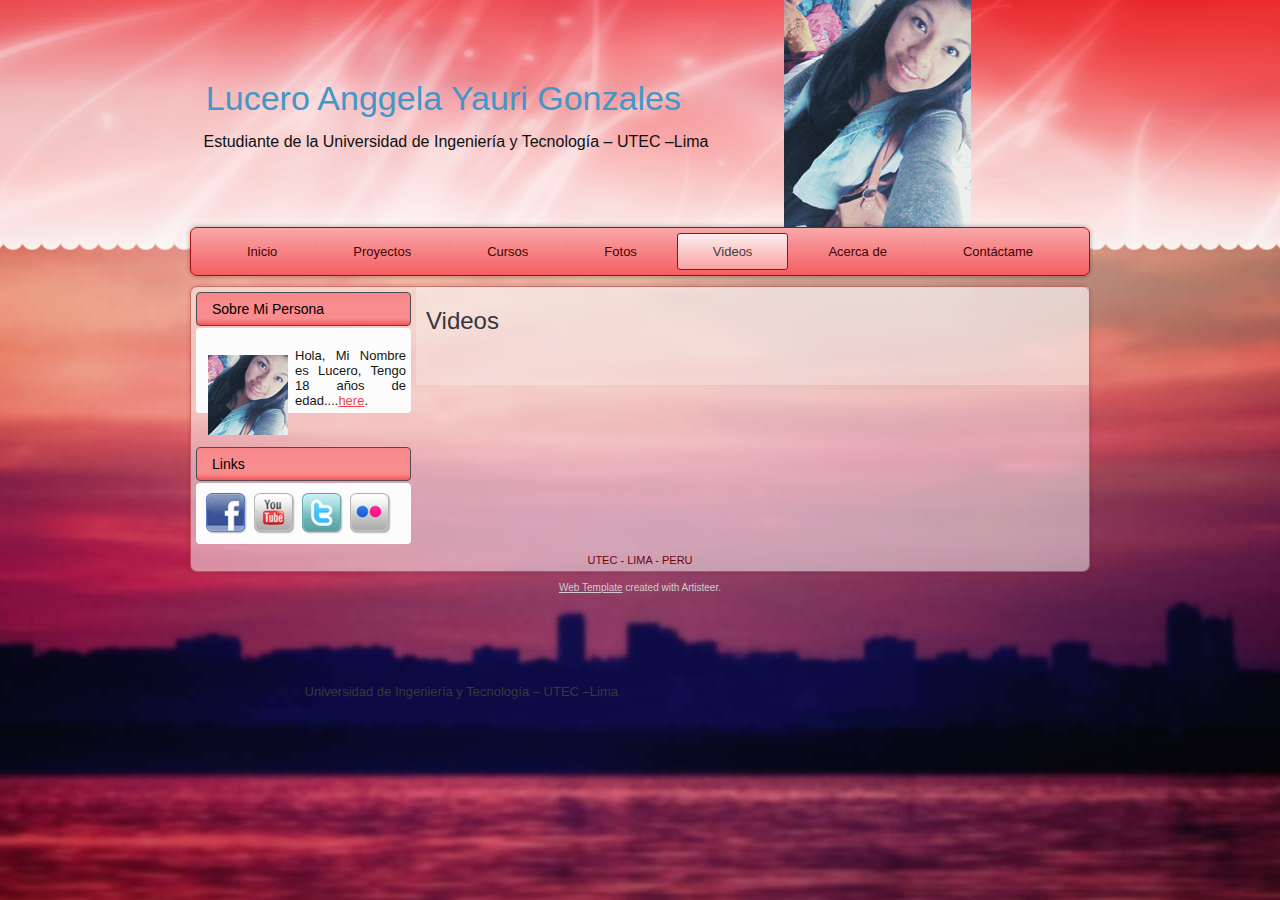
<file: videos.html>
<!DOCTYPE html>
<html dir="ltr" lang="en-US"><head><!-- Created by Artisteer v4.0.0.58475 -->
    <meta charset="utf-8">
    <title>Videos</title>
    <meta name="viewport" content="initial-scale = 1.0, maximum-scale = 1.0, user-scalable = no, width = device-width">

    <!--[if lt IE 9]><script src="http://html5shiv.googlecode.com/svn/trunk/html5.js"></script><![endif]-->
    <link rel="stylesheet" href="style.css" media="screen">
    <!--[if lte IE 7]><link rel="stylesheet" href="style.ie7.css" media="screen" /><![endif]-->
    <link rel="stylesheet" href="style.responsive.css" media="all">


    <script src="jquery.js"></script>
    <script src="script.js"></script>
    <script src="script.responsive.js"></script>
<meta name="keywords" content="Web Lucero, Estudiante Lucero Yauri">



<style>.art-content .art-postcontent-0 .layout-item-0 { padding-right: 0px;padding-left: 0px;  }
.ie7 .post .layout-cell {border:none !important; padding:0 !important; }
.ie6 .post .layout-cell {border:none !important; padding:0 !important; }

</style></head>
<body>
<div id="art-main">
<header class="art-header clearfix">


    <div class="art-shapes">
<h1 class="art-headline" data-left="3.88%">
    <a href="#">Lucero Anggela Yauri Gonzales</a>
</h1>
<h2 class="art-slogan" data-left="3.74%">Estudiante de la Universidad de Ingeniería y Tecnología – UTEC –Lima</h2>

<div class="art-object203143125" data-left="83.52%"></div>

            </div>

                        
                    
</header>
<nav class="art-nav clearfix">
    <ul class="art-hmenu"><li><a href="inicio.html">Inicio</a></li><li><a href="home.html">Proyectos</a></li><li><a href="cursos.html">Cursos</a></li><li><a href="fotos.html">Fotos</a></li><li><a href="videos.html" class="active">Videos</a></li><li><a href="acerca-de.html">Acerca de</a></li><li><a href="contactame.html">Contáctame</a></li></ul> 
    </nav>
<div class="art-sheet clearfix">
            <div class="art-layout-wrapper clearfix">
                <div class="art-content-layout">
                    <div class="art-content-layout-row">
                        <div class="art-layout-cell art-sidebar1 clearfix"><div class="art-block clearfix">
        <div class="art-blockheader">
            <h3 class="t">Sobre Mi Persona</h3>
        </div>
        <div class="art-blockcontent"><p><br></p>
<img style="float: left; margin-top: 7px; margin-right: 7px; margin-bottom: 7px; margin-left: 7px; border-top-width: 0px; border-right-width: 0px; border-bottom-width: 0px; border-left-width: 0px;" width="80" height="80" alt="" class="art-lightbox" src="images/10122608-d540-4dcf-8e0a-f06627cdab69.png">
<p> </p>
<p style="text-align: justify;">Hola, Mi Nombre es Lucero, Tengo 18 años de edad....<a href="acerca-de.html">here</a>.</p></div>
</div><div class="art-block clearfix">
        <div class="art-blockheader">
            <h3 class="t">Links</h3>
        </div>
        <div class="art-blockcontent"><p><a href="http://www.facebook.com" target="_blank"><img alt="" style="margin-top: 0px; margin-right: 0px; margin-bottom: 0px; margin-left: 0px;" src="images/icon_facebook.png" width="48" height="48" class=""></a><a href="http://www.youtube.com"><img alt="" style="margin-top: 0px; margin-right: 0px; margin-bottom: 0px; margin-left: 0px;" src="images/icon_youtube.png" class=""></a><a href="http://www.twitter.com"><img alt="" style="margin-top: 0px; margin-right: 0px; margin-bottom: 0px; margin-left: 0px;" src="images/icon_twitter.png" class=""></a><a href="http://www.flikr.com"><img alt="" style="margin-top: 0px; margin-right: 0px; margin-bottom: 0px; margin-left: 0px;" src="images/icon_flikr.png" class=""></a></p></div>
</div></div>
                        <div class="art-layout-cell art-content clearfix"><article class="art-post art-article">
                                <h2 class="art-postheader">Videos</h2>
                                                
                <div class="art-postcontent art-postcontent-0 clearfix"><div class="art-content-layout">
    <div class="art-content-layout-row">
    <div class="art-layout-cell layout-item-0" style="width: 100%" >
        <p><span style="font-weight: bold;"><br></span></p>
    </div>
    </div>
</div>
</div>
</article></div>
                    </div>
                </div>
            </div><footer class="art-footer clearfix">
<p>UTEC - LIMA - PERU</p>
<h2 class="art-slogan" data-left="3.74%" contenteditable="true" id="slogan" style="margin-left: 0px; display: inline-block; top: 133.5px; left: 133.6154px; -webkit-transform: rotate(0deg); outline-color: rgb(100, 100, 100);"><span style="color: rgb(56, 57, 56); font-size: 13px;">Universidad de Ingeniería y Tecnología – UTEC –Lima</span></h2>
</footer>

    </div>
    <p class="art-page-footer">
        <span id="art-footnote-links"><a href="http://www.artisteer.com/" target="_blank">Web Template</a> created with Artisteer.</span>
    </p>
</div>


</body></html>
</file>
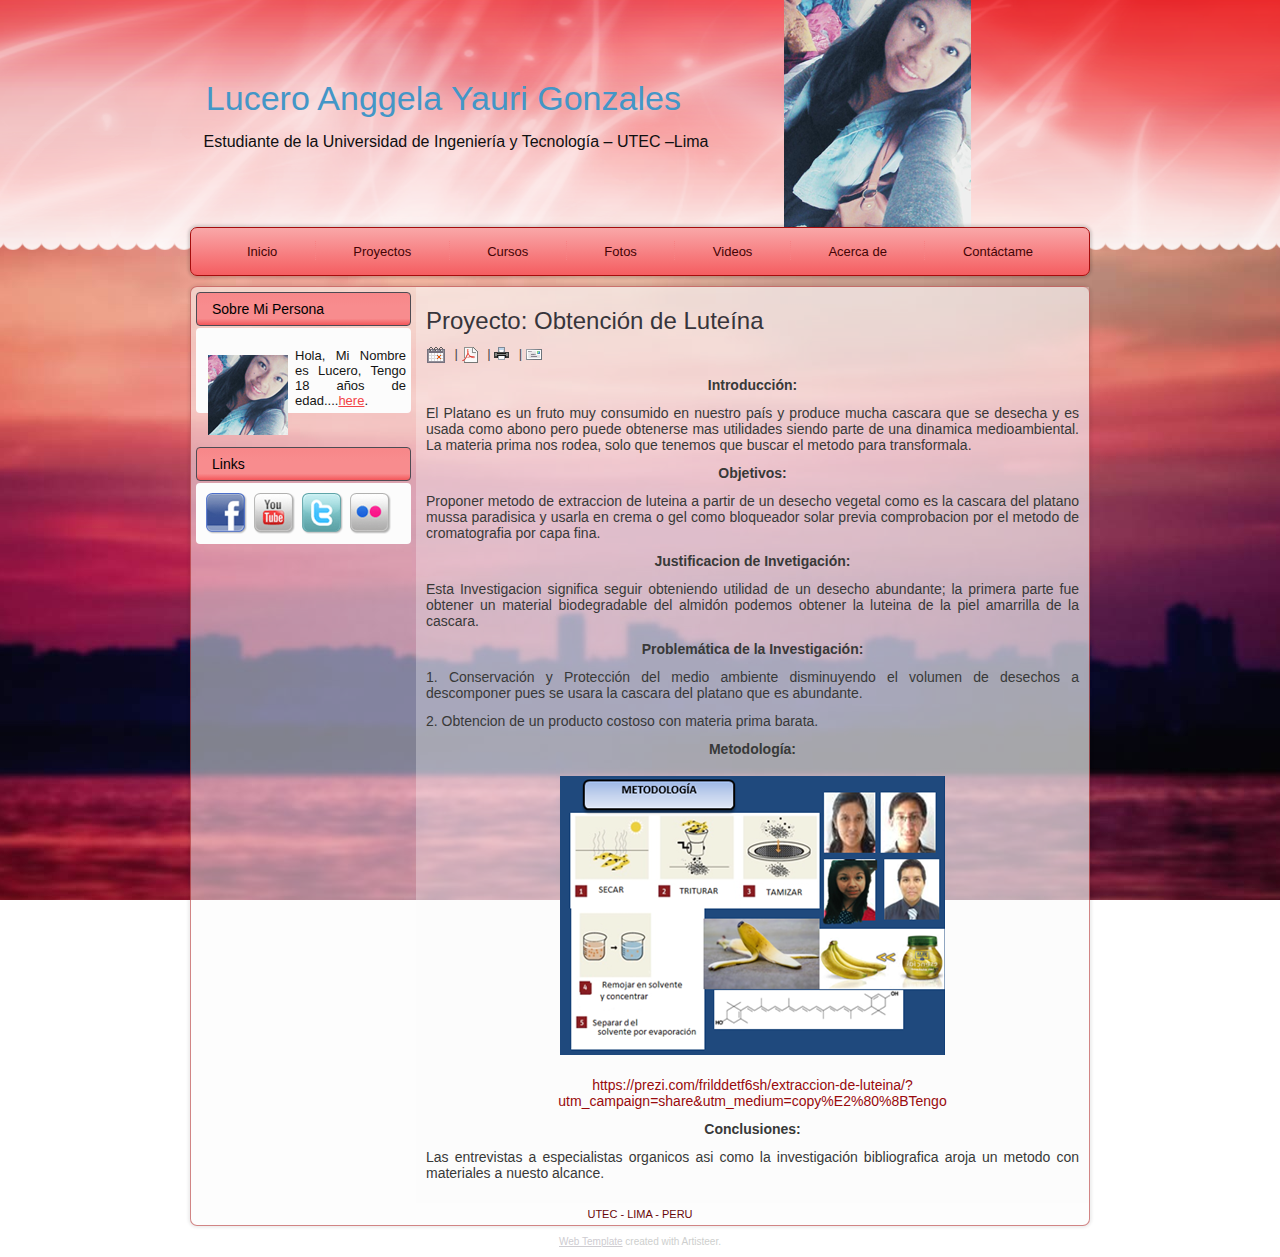
<file: Blog Posts/new-post.html>
<!DOCTYPE html>
<html dir="ltr" lang="en-US"><head><!-- Created by Artisteer v4.0.0.58475 -->
    <meta charset="utf-8">
    <title></title>
    <meta name="viewport" content="initial-scale = 1.0, maximum-scale = 1.0, user-scalable = no, width = device-width">

    <!--[if lt IE 9]><script src="http://html5shiv.googlecode.com/svn/trunk/html5.js"></script><![endif]-->
    <link rel="stylesheet" href="../style.css" media="screen">
    <!--[if lte IE 7]><link rel="stylesheet" href="../style.ie7.css" media="screen" /><![endif]-->
    <link rel="stylesheet" href="../style.responsive.css" media="all">


    <script src="../jquery.js"></script>
    <script src="../script.js"></script>
    <script src="../script.responsive.js"></script>



<style>.art-content .art-postcontent-0 .layout-item-0 { padding-right: 0px;padding-left: 0px;  }
.ie7 .post .layout-cell {border:none !important; padding:0 !important; }
.ie6 .post .layout-cell {border:none !important; padding:0 !important; }

</style></head>
<body>
<div id="art-main">
<header class="art-header clearfix">


    <div class="art-shapes">
<h1 class="art-headline" data-left="3.88%">
    <a href="#">Lucero Anggela Yauri Gonzales</a>
</h1>
<h2 class="art-slogan" data-left="3.74%">Estudiante de la Universidad de Ingeniería y Tecnología – UTEC –Lima</h2>

<div class="art-object203143125" data-left="83.52%"></div>

            </div>

                        
                    
</header>
<nav class="art-nav clearfix">
    <ul class="art-hmenu"><li><a href="../inicio.html">Inicio</a></li><li><a href="../home.html">Proyectos</a></li><li><a href="../cursos.html">Cursos</a></li><li><a href="../fotos.html">Fotos</a></li><li><a href="../videos.html">Videos</a></li><li><a href="../acerca-de.html">Acerca de</a></li><li><a href="../contactame.html">Contáctame</a></li></ul> 
    </nav>
<div class="art-sheet clearfix">
            <div class="art-layout-wrapper clearfix">
                <div class="art-content-layout">
                    <div class="art-content-layout-row">
                        <div class="art-layout-cell art-sidebar1 clearfix"><div class="art-block clearfix">
        <div class="art-blockheader">
            <h3 class="t">Sobre Mi Persona</h3>
        </div>
        <div class="art-blockcontent"><p><br></p>
<img style="float: left; margin-top: 7px; margin-right: 7px; margin-bottom: 7px; margin-left: 7px; border-top-width: 0px; border-right-width: 0px; border-bottom-width: 0px; border-left-width: 0px;" width="80" height="80" alt="" class="art-lightbox" src="../images/10122608-d540-4dcf-8e0a-f06627cdab69.png">
<p> </p>
<p style="text-align: justify;">Hola, Mi Nombre es Lucero, Tengo 18 años de edad....<a href="../acerca-de.html">here</a>.</p></div>
</div><div class="art-block clearfix">
        <div class="art-blockheader">
            <h3 class="t">Links</h3>
        </div>
        <div class="art-blockcontent"><p><a href="http://www.facebook.com" target="_blank"><img alt="" style="margin-top: 0px; margin-right: 0px; margin-bottom: 0px; margin-left: 0px;" src="../images/icon_facebook.png" width="48" height="48" class=""></a><a href="http://www.youtube.com"><img alt="" style="margin-top: 0px; margin-right: 0px; margin-bottom: 0px; margin-left: 0px;" src="../images/icon_youtube.png" class=""></a><a href="http://www.twitter.com"><img alt="" style="margin-top: 0px; margin-right: 0px; margin-bottom: 0px; margin-left: 0px;" src="../images/icon_twitter.png" class=""></a><a href="http://www.flikr.com"><img alt="" style="margin-top: 0px; margin-right: 0px; margin-bottom: 0px; margin-left: 0px;" src="../images/icon_flikr.png" class=""></a></p></div>
</div></div>
                        <div class="art-layout-cell art-content clearfix"><article class="art-post art-article">
                                <h2 class="art-postheader">Proyecto: Obtención de Luteína</h2>
                                                <div class="art-postheadericons art-metadata-icons">
                    <span class="art-postdateicon"></span>
                     | <span class="art-postpdficon"></span>
                     | <span class="art-postprinticon"></span>
                     | <span class="art-postemailicon"></span>
                                    </div>
                <div class="art-postcontent art-postcontent-0 clearfix"><div class="art-content-layout">
    <div class="art-content-layout-row">
    <div class="art-layout-cell layout-item-0" style="width: 100%" >
        <p><span style="font-weight: bold;">Introducción:</span></p>
        <p style="text-align: justify;">El Platano es un fruto muy consumido en nuestro país y produce mucha cascara que se desecha y es usada como abono pero puede obtenerse mas utilidades siendo parte de una dinamica medioambiental. La materia prima nos rodea, solo que tenemos que buscar el metodo para transformala.</p>
        <p><span style="font-weight: bold;">Objetivos:</span></p>
        <p style="text-align: justify;">Proponer metodo de extraccion de luteina a partir de un desecho vegetal como es la cascara del platano mussa paradisica y usarla en crema o gel como bloqueador solar previa comprobacion por el metodo de cromatografia por capa fina.</p>
        <p><span style="font-weight: bold;">Justificacion de Invetigación:</span></p>
        <p style="text-align: justify;">Esta Investigacion significa seguir obteniendo utilidad de un desecho abundante; la primera parte fue obtener un material biodegradable del almidón podemos obtener la luteina de la piel amarrilla de la cascara.</p>
        <p><span style="font-weight: bold;">Problemática de la Investigación:</span></p>
        <p style="text-align: justify;">1. Conservación y Protección del medio ambiente disminuyendo el volumen de desechos a descomponer pues se usara la cascara del platano que es abundante.</p>
        <p style="text-align: justify;">2. Obtencion de un producto costoso con materia prima barata.</p>
        <p><span style="font-weight: bold;">Metodología:</span></p>
        <p style="text-align: center;"><img width="385" height="279" alt="" class="art-lightbox" src="../images/metodologia.png"><span style="font-weight: bold;"><br></span></p>
        <p class="MsoNormal" style="text-align: center;"><a href="https://prezi.com/frilddetf6sh/extraccion-de-luteina/?utm_campaign=share&amp;utm_medium=copy%e2%80%8bTengo" target="_blank">https://prezi.com/frilddetf6sh/extraccion-de-luteina/?utm_campaign=share&amp;utm_medium=copy%E2%80%8BTengo</a><b><u></u></b></p>
        <p style="text-align: center;"><span style="font-weight: bold;">Conclusiones:</span><br></p>
        <p style="text-align: justify;">Las entrevistas a especialistas organicos asi como la investigación bibliografica aroja un metodo con materiales a nuesto alcance.</p>
    </div>
    </div>
</div>
</div>
</article></div>
                    </div>
                </div>
            </div><footer class="art-footer clearfix">
<p>UTEC - LIMA - PERU</p>
<h2 class="art-slogan" data-left="3.74%" contenteditable="true" id="slogan" style="margin-left: 0px; display: inline-block; top: 133.5px; left: 133.6154px; -webkit-transform: rotate(0deg); outline-color: rgb(100, 100, 100);"><span style="color: rgb(56, 57, 56); font-size: 13px;">Universidad de Ingeniería y Tecnología – UTEC –Lima</span></h2>
</footer>

    </div>
    <p class="art-page-footer">
        <span id="art-footnote-links"><a href="http://www.artisteer.com/" target="_blank">Web Template</a> created with Artisteer.</span>
    </p>
</div>


</body></html>
</file>
<file: stylesheets/stylesheet.css>
* {
  box-sizing: border-box; }

body {
  padding: 0;
  margin: 0;
  font-family: "Open Sans", "Helvetica Neue", Helvetica, Arial, sans-serif;
  font-size: 16px;
  line-height: 1.5;
  color: #606c71; }

a {
  color: #1e6bb8;
  text-decoration: none; }
  a:hover {
    text-decoration: underline; }

.btn {
  display: inline-block;
  margin-bottom: 1rem;
  color: rgba(255, 255, 255, 0.7);
  background-color: rgba(255, 255, 255, 0.08);
  border-color: rgba(255, 255, 255, 0.2);
  border-style: solid;
  border-width: 1px;
  border-radius: 0.3rem;
  transition: color 0.2s, background-color 0.2s, border-color 0.2s; }
  .btn + .btn {
    margin-left: 1rem; }

.btn:hover {
  color: rgba(255, 255, 255, 0.8);
  text-decoration: none;
  background-color: rgba(255, 255, 255, 0.2);
  border-color: rgba(255, 255, 255, 0.3); }

@media screen and (min-width: 64em) {
  .btn {
    padding: 0.75rem 1rem; } }

@media screen and (min-width: 42em) and (max-width: 64em) {
  .btn {
    padding: 0.6rem 0.9rem;
    font-size: 0.9rem; } }

@media screen and (max-width: 42em) {
  .btn {
    display: block;
    width: 100%;
    padding: 0.75rem;
    font-size: 0.9rem; }
    .btn + .btn {
      margin-top: 1rem;
      margin-left: 0; } }

.page-header {
  color: #fff;
  text-align: center;
  background-color: #159957;
  background-image: linear-gradient(120deg, #155799, #159957); }

@media screen and (min-width: 64em) {
  .page-header {
    padding: 5rem 6rem; } }

@media screen and (min-width: 42em) and (max-width: 64em) {
  .page-header {
    padding: 3rem 4rem; } }

@media screen and (max-width: 42em) {
  .page-header {
    padding: 2rem 1rem; } }

.project-name {
  margin-top: 0;
  margin-bottom: 0.1rem; }

@media screen and (min-width: 64em) {
  .project-name {
    font-size: 3.25rem; } }

@media screen and (min-width: 42em) and (max-width: 64em) {
  .project-name {
    font-size: 2.25rem; } }

@media screen and (max-width: 42em) {
  .project-name {
    font-size: 1.75rem; } }

.project-tagline {
  margin-bottom: 2rem;
  font-weight: normal;
  opacity: 0.7; }

@media screen and (min-width: 64em) {
  .project-tagline {
    font-size: 1.25rem; } }

@media screen and (min-width: 42em) and (max-width: 64em) {
  .project-tagline {
    font-size: 1.15rem; } }

@media screen and (max-width: 42em) {
  .project-tagline {
    font-size: 1rem; } }

.main-content :first-child {
  margin-top: 0; }
.main-content img {
  max-width: 100%; }
.main-content h1, .main-content h2, .main-content h3, .main-content h4, .main-content h5, .main-content h6 {
  margin-top: 2rem;
  margin-bottom: 1rem;
  font-weight: normal;
  color: #159957; }
.main-content p {
  margin-bottom: 1em; }
.main-content code {
  padding: 2px 4px;
  font-family: Consolas, "Liberation Mono", Menlo, Courier, monospace;
  font-size: 0.9rem;
  color: #383e41;
  background-color: #f3f6fa;
  border-radius: 0.3rem; }
.main-content pre {
  padding: 0.8rem;
  margin-top: 0;
  margin-bottom: 1rem;
  font: 1rem Consolas, "Liberation Mono", Menlo, Courier, monospace;
  color: #567482;
  word-wrap: normal;
  background-color: #f3f6fa;
  border: solid 1px #dce6f0;
  border-radius: 0.3rem; }
  .main-content pre > code {
    padding: 0;
    margin: 0;
    font-size: 0.9rem;
    color: #567482;
    word-break: normal;
    white-space: pre;
    background: transparent;
    border: 0; }
.main-content .highlight {
  margin-bottom: 1rem; }
  .main-content .highlight pre {
    margin-bottom: 0;
    word-break: normal; }
.main-content .highlight pre, .main-content pre {
  padding: 0.8rem;
  overflow: auto;
  font-size: 0.9rem;
  line-height: 1.45;
  border-radius: 0.3rem; }
.main-content pre code, .main-content pre tt {
  display: inline;
  max-width: initial;
  padding: 0;
  margin: 0;
  overflow: initial;
  line-height: inherit;
  word-wrap: normal;
  background-color: transparent;
  border: 0; }
  .main-content pre code:before, .main-content pre code:after, .main-content pre tt:before, .main-content pre tt:after {
    content: normal; }
.main-content ul, .main-content ol {
  margin-top: 0; }
.main-content blockquote {
  padding: 0 1rem;
  margin-left: 0;
  color: #819198;
  border-left: 0.3rem solid #dce6f0; }
  .main-content blockquote > :first-child {
    margin-top: 0; }
  .main-content blockquote > :last-child {
    margin-bottom: 0; }
.main-content table {
  display: block;
  width: 100%;
  overflow: auto;
  word-break: normal;
  word-break: keep-all; }
  .main-content table th {
    font-weight: bold; }
  .main-content table th, .main-content table td {
    padding: 0.5rem 1rem;
    border: 1px solid #e9ebec; }
.main-content dl {
  padding: 0; }
  .main-content dl dt {
    padding: 0;
    margin-top: 1rem;
    font-size: 1rem;
    font-weight: bold; }
  .main-content dl dd {
    padding: 0;
    margin-bottom: 1rem; }
.main-content hr {
  height: 2px;
  padding: 0;
  margin: 1rem 0;
  background-color: #eff0f1;
  border: 0; }

@media screen and (min-width: 64em) {
  .main-content {
    max-width: 64rem;
    padding: 2rem 6rem;
    margin: 0 auto;
    font-size: 1.1rem; } }

@media screen and (min-width: 42em) and (max-width: 64em) {
  .main-content {
    padding: 2rem 4rem;
    font-size: 1.1rem; } }

@media screen and (max-width: 42em) {
  .main-content {
    padding: 2rem 1rem;
    font-size: 1rem; } }

.site-footer {
  padding-top: 2rem;
  margin-top: 2rem;
  border-top: solid 1px #eff0f1; }

.site-footer-owner {
  display: block;
  font-weight: bold; }

.site-footer-credits {
  color: #819198; }

@media screen and (min-width: 64em) {
  .site-footer {
    font-size: 1rem; } }

@media screen and (min-width: 42em) and (max-width: 64em) {
  .site-footer {
    font-size: 1rem; } }

@media screen and (max-width: 42em) {
  .site-footer {
    font-size: 0.9rem; } }
</file>
<file: stylesheets/github-light.css>
/*
   Copyright 2014 GitHub Inc.

   Licensed under the Apache License, Version 2.0 (the "License");
   you may not use this file except in compliance with the License.
   You may obtain a copy of the License at

       http://www.apache.org/licenses/LICENSE-2.0

   Unless required by applicable law or agreed to in writing, software
   distributed under the License is distributed on an "AS IS" BASIS,
   WITHOUT WARRANTIES OR CONDITIONS OF ANY KIND, either express or implied.
   See the License for the specific language governing permissions and
   limitations under the License.

*/

.pl-c /* comment */ {
  color: #969896;
}

.pl-c1      /* constant, markup.raw, meta.diff.header, meta.module-reference, meta.property-name, support, support.constant, support.variable, variable.other.constant */,
.pl-s .pl-v /* string variable */ {
  color: #0086b3;
}

.pl-e  /* entity */,
.pl-en /* entity.name */ {
  color: #795da3;
}

.pl-s .pl-s1 /* string source */,
.pl-smi      /* storage.modifier.import, storage.modifier.package, storage.type.java, variable.other, variable.parameter.function */ {
  color: #333;
}

.pl-ent /* entity.name.tag */ {
  color: #63a35c;
}

.pl-k /* keyword, storage, storage.type */ {
  color: #a71d5d;
}

.pl-pds              /* punctuation.definition.string, string.regexp.character-class */,
.pl-s                /* string */,
.pl-s .pl-pse .pl-s1 /* string punctuation.section.embedded source */,
.pl-sr               /* string.regexp */,
.pl-sr .pl-cce       /* string.regexp constant.character.escape */,
.pl-sr .pl-sra       /* string.regexp string.regexp.arbitrary-repitition */,
.pl-sr .pl-sre       /* string.regexp source.ruby.embedded */ {
  color: #183691;
}

.pl-v /* variable */ {
  color: #ed6a43;
}

.pl-id /* invalid.deprecated */ {
  color: #b52a1d;
}

.pl-ii /* invalid.illegal */ {
  background-color: #b52a1d;
  color: #f8f8f8;
}

.pl-sr .pl-cce /* string.regexp constant.character.escape */ {
  color: #63a35c;
  font-weight: bold;
}

.pl-ml /* markup.list */ {
  color: #693a17;
}

.pl-mh        /* markup.heading */,
.pl-mh .pl-en /* markup.heading entity.name */,
.pl-ms        /* meta.separator */ {
  color: #1d3e81;
  font-weight: bold;
}

.pl-mq /* markup.quote */ {
  color: #008080;
}

.pl-mi /* markup.italic */ {
  color: #333;
  font-style: italic;
}

.pl-mb /* markup.bold */ {
  color: #333;
  font-weight: bold;
}

.pl-md /* markup.deleted, meta.diff.header.from-file */ {
  background-color: #ffecec;
  color: #bd2c00;
}

.pl-mi1 /* markup.inserted, meta.diff.header.to-file */ {
  background-color: #eaffea;
  color: #55a532;
}

.pl-mdr /* meta.diff.range */ {
  color: #795da3;
  font-weight: bold;
}

.pl-mo /* meta.output */ {
  color: #1d3e81;
}
</file>
<file: style.css>
/* Created by Artisteer v4.0.0.58475 */

#art-main
{
   background: #5B0607 url('images/page.jpeg') top center fixed;
   margin:0 auto;
   font-size: 13px;
   font-family: 'Century Gothic', Arial, 'Arial Unicode MS', Helvetica, Sans-Serif;
   position: relative;
   width: 100%;
   min-height: 100%;
   left: 0;
   top: 0;
   cursor:default;
   overflow:hidden;
}
table, ul.art-hmenu
{
   font-size: 13px;
   font-family: 'Century Gothic', Arial, 'Arial Unicode MS', Helvetica, Sans-Serif;
}

h1, h2, h3, h4, h5, h6, p, a, ul, ol, li
{
   margin: 0;
   padding: 0;
}

/* Reset buttons border. It's important for input and button tags. 
 * border-collapse should be separate for shadow in IE. 
 */
.art-button
{
   border-collapse: separate;
   -webkit-background-origin: border !important;
   -moz-background-origin: border !important;
   background-origin: border-box !important;
   background: #90090B;
   background: linear-gradient(top, #B60C0E 0, #690708 100%) no-repeat;
   background: -webkit-linear-gradient(top, #B60C0E 0, #690708 100%) no-repeat;
   background: -moz-linear-gradient(top, #B60C0E 0, #690708 100%) no-repeat;
   background: -o-linear-gradient(top, #B60C0E 0, #690708 100%) no-repeat;
   background: -ms-linear-gradient(top, #B60C0E 0, #690708 100%) no-repeat;
   background: linear-gradient(top, #B60C0E 0, #690708 100%) no-repeat;
   -svg-background: linear-gradient(top, #B60C0E 0, #690708 100%) no-repeat;
   -webkit-border-radius:4px;
   -moz-border-radius:4px;
   border-radius:4px;
   -webkit-box-shadow:0 0 3px 2px rgba(0, 0, 0, 0.2);
   -moz-box-shadow:0 0 3px 2px rgba(0, 0, 0, 0.2);
   box-shadow:0 0 3px 2px rgba(0, 0, 0, 0.2);
   border:1px solid #90090B;
   padding:0 15px;
   margin:0 auto;
   height:27px;
}

.art-postcontent,
.art-postheadericons,
.art-postfootericons,
.art-blockcontent,
ul.art-vmenu a 
{
   text-align: left;
}

.art-postcontent,
.art-postcontent li,
.art-postcontent table,
.art-postcontent a,
.art-postcontent a:link,
.art-postcontent a:visited,
.art-postcontent a.visited,
.art-postcontent a:hover,
.art-postcontent a.hovered
{
   font-size: 14px;
   font-family: 'Century Gothic', Arial, 'Arial Unicode MS', Helvetica, Sans-Serif;
   text-align: center;
}

.art-postcontent p
{
   margin: 12px 0;
}

.art-postcontent h1, .art-postcontent h1 a, .art-postcontent h1 a:link, .art-postcontent h1 a:visited, .art-postcontent h1 a:hover,
.art-postcontent h2, .art-postcontent h2 a, .art-postcontent h2 a:link, .art-postcontent h2 a:visited, .art-postcontent h2 a:hover,
.art-postcontent h3, .art-postcontent h3 a, .art-postcontent h3 a:link, .art-postcontent h3 a:visited, .art-postcontent h3 a:hover,
.art-postcontent h4, .art-postcontent h4 a, .art-postcontent h4 a:link, .art-postcontent h4 a:visited, .art-postcontent h4 a:hover,
.art-postcontent h5, .art-postcontent h5 a, .art-postcontent h5 a:link, .art-postcontent h5 a:visited, .art-postcontent h5 a:hover,
.art-postcontent h6, .art-postcontent h6 a, .art-postcontent h6 a:link, .art-postcontent h6 a:visited, .art-postcontent h6 a:hover,
.art-blockheader .t, .art-blockheader .t a, .art-blockheader .t a:link, .art-blockheader .t a:visited, .art-blockheader .t a:hover,
.art-vmenublockheader .t, .art-vmenublockheader .t a, .art-vmenublockheader .t a:link, .art-vmenublockheader .t a:visited, .art-vmenublockheader .t a:hover,
.art-headline, .art-headline a, .art-headline a:link, .art-headline a:visited, .art-headline a:hover,
.art-slogan, .art-slogan a, .art-slogan a:link, .art-slogan a:visited, .art-slogan a:hover,
.art-postheader, .art-postheader a, .art-postheader a:link, .art-postheader a:visited, .art-postheader a:hover
{
   font-weight:normal;
   font-size: 32px;
   font-family: 'Century Gothic', Arial, 'Arial Unicode MS', Helvetica, Sans-Serif;
}

.art-postcontent a, .art-postcontent a:link
{
   font-family: 'Century Gothic', Arial, 'Arial Unicode MS', Helvetica, Sans-Serif;
   text-decoration: none;
   color: #990A0C;
}

.art-postcontent a:visited, .art-postcontent a.visited
{
   font-family: 'Century Gothic', Arial, 'Arial Unicode MS', Helvetica, Sans-Serif;
   text-decoration: none;
   color: #686A68;
}

.art-postcontent  a:hover, .art-postcontent a.hover
{
   font-family: 'Century Gothic', Arial, 'Arial Unicode MS', Helvetica, Sans-Serif;
   text-decoration: none;
   color: #C50D10;
}

.art-postcontent h1
{
   color: #504E56;
   font-size: 32px;
   font-family: 'Century Gothic', Arial, 'Arial Unicode MS', Helvetica, Sans-Serif;
}

.art-blockcontent h1
{
   font-size: 32px;
   font-family: 'Century Gothic', Arial, 'Arial Unicode MS', Helvetica, Sans-Serif;
}

.art-postcontent h1 a, .art-postcontent h1 a:link, .art-postcontent h1 a:hover, .art-postcontent h1 a:visited, .art-blockcontent h1 a, .art-blockcontent h1 a:link, .art-blockcontent h1 a:hover, .art-blockcontent h1 a:visited 
{
   font-size: 32px;
   font-family: 'Century Gothic', Arial, 'Arial Unicode MS', Helvetica, Sans-Serif;
}

.art-postcontent h2
{
   color: #515251;
   font-size: 24px;
   font-family: 'Century Gothic', Arial, 'Arial Unicode MS', Helvetica, Sans-Serif;
}

.art-blockcontent h2
{
   font-size: 24px;
   font-family: 'Century Gothic', Arial, 'Arial Unicode MS', Helvetica, Sans-Serif;
}

.art-postcontent h2 a, .art-postcontent h2 a:link, .art-postcontent h2 a:hover, .art-postcontent h2 a:visited, .art-blockcontent h2 a, .art-blockcontent h2 a:link, .art-blockcontent h2 a:hover, .art-blockcontent h2 a:visited 
{
   font-size: 24px;
   font-family: 'Century Gothic', Arial, 'Arial Unicode MS', Helvetica, Sans-Serif;
}

.art-postcontent h3
{
   color: #C50D10;
   font-size: 16px;
   font-family: 'Century Gothic', Arial, 'Arial Unicode MS', Helvetica, Sans-Serif;
}

.art-blockcontent h3
{
   font-size: 16px;
   font-family: 'Century Gothic', Arial, 'Arial Unicode MS', Helvetica, Sans-Serif;
}

.art-postcontent h3 a, .art-postcontent h3 a:link, .art-postcontent h3 a:hover, .art-postcontent h3 a:visited, .art-blockcontent h3 a, .art-blockcontent h3 a:link, .art-blockcontent h3 a:hover, .art-blockcontent h3 a:visited 
{
   font-size: 16px;
   font-family: 'Century Gothic', Arial, 'Arial Unicode MS', Helvetica, Sans-Serif;
}

.art-postcontent h4
{
   color: #474847;
   font-size: 16px;
   font-family: 'Century Gothic', Arial, 'Arial Unicode MS', Helvetica, Sans-Serif;
}

.art-blockcontent h4
{
   font-size: 16px;
   font-family: 'Century Gothic', Arial, 'Arial Unicode MS', Helvetica, Sans-Serif;
}

.art-postcontent h4 a, .art-postcontent h4 a:link, .art-postcontent h4 a:hover, .art-postcontent h4 a:visited, .art-blockcontent h4 a, .art-blockcontent h4 a:link, .art-blockcontent h4 a:hover, .art-blockcontent h4 a:visited 
{
   font-size: 16px;
   font-family: 'Century Gothic', Arial, 'Arial Unicode MS', Helvetica, Sans-Serif;
}

.art-postcontent h5
{
   color: #474847;
   font-size: 13px;
   font-family: 'Century Gothic', Arial, 'Arial Unicode MS', Helvetica, Sans-Serif;
}

.art-blockcontent h5
{
   font-size: 13px;
   font-family: 'Century Gothic', Arial, 'Arial Unicode MS', Helvetica, Sans-Serif;
}

.art-postcontent h5 a, .art-postcontent h5 a:link, .art-postcontent h5 a:hover, .art-postcontent h5 a:visited, .art-blockcontent h5 a, .art-blockcontent h5 a:link, .art-blockcontent h5 a:hover, .art-blockcontent h5 a:visited 
{
   font-size: 13px;
   font-family: 'Century Gothic', Arial, 'Arial Unicode MS', Helvetica, Sans-Serif;
}

.art-postcontent h6
{
   color: #7E817E;
   font-size: 11px;
   font-family: 'Century Gothic', Arial, 'Arial Unicode MS', Helvetica, Sans-Serif;
}

.art-blockcontent h6
{
   font-size: 11px;
   font-family: 'Century Gothic', Arial, 'Arial Unicode MS', Helvetica, Sans-Serif;
}

.art-postcontent h6 a, .art-postcontent h6 a:link, .art-postcontent h6 a:hover, .art-postcontent h6 a:visited, .art-blockcontent h6 a, .art-blockcontent h6 a:link, .art-blockcontent h6 a:hover, .art-blockcontent h6 a:visited 
{
   font-size: 11px;
   font-family: 'Century Gothic', Arial, 'Arial Unicode MS', Helvetica, Sans-Serif;
}

header, footer, article, nav, #art-hmenu-bg, .art-sheet, .art-hmenu a, .art-vmenu a, .art-slidenavigator > a, .art-checkbox:before, .art-radiobutton:before
{
   -webkit-background-origin: border !important;
   -moz-background-origin: border !important;
   background-origin: border-box !important;
}

header, footer, article, nav, #art-hmenu-bg, .art-sheet, .art-slidenavigator > a, .art-checkbox:before, .art-radiobutton:before
{
   display: block;
   -webkit-box-sizing: border-box;
   -moz-box-sizing: border-box;
   box-sizing: border-box;
}

ul
{
   list-style-type: none;
}

ol
{
   list-style-position: inside;
}

html, body
{
   height: 100%;
}

body
{
   padding: 0;
   margin:0;
   min-width: 900px;
   color: #383938;
}

.clearfix:before, .clearfix:after {
   content: "";
   display: table;
}

.clearfix:after {
   clear: both;
}

.cleared {
   font: 0/0 serif;
   clear: both;
}

form
{
   padding: 0 !important;
   margin: 0 !important;
}

table.position
{
   position: relative;
   width: 100%;
   table-layout: fixed;
}

li h1, .art-postcontent li h1, .art-blockcontent li h1 
{
   margin:1px;
} 
li h2, .art-postcontent li h2, .art-blockcontent li h2 
{
   margin:1px;
} 
li h3, .art-postcontent li h3, .art-blockcontent li h3 
{
   margin:1px;
} 
li h4, .art-postcontent li h4, .art-blockcontent li h4 
{
   margin:1px;
} 
li h5, .art-postcontent li h5, .art-blockcontent li h5 
{
   margin:1px;
} 
li h6, .art-postcontent li h6, .art-blockcontent li h6 
{
   margin:1px;
} 
li p, .art-postcontent li p, .art-blockcontent li p 
{
   margin:1px;
}


.art-shapes
{
   position: absolute;
   top: 0;
   right: 0;
   bottom: 0;
   left: 0;
   overflow: hidden;
   z-index: 0;
}

.art-slider-inner {
   position: relative;
   overflow: hidden;
   width: 100%;
   height: 100%;
}

.art-slidenavigator > a {
   display: inline-block;
   vertical-align: middle;
   outline-style: none;
   font-size: 1px;
}

.art-slidenavigator > a:last-child {
   margin-right: 0 !important;
}

.art-object203143125
{
    display: block;
    left: 83.52%;
    margin-left: -156px;
    position: absolute;
    top: 0px;
    width: 187px;
    height: 249px;
    background-image: url('images/object203143125.png');
    background-position: 0 0;
    background-repeat: no-repeat;
    z-index: 1;
}
.art-headline
{
  display: inline-block;
  position: absolute;
  min-width: 50px;
  top: 81px;
  left: 3.88%;
  line-height: 100%;
  margin-left: -19px !important;
  -webkit-transform: rotate(0deg);
  -moz-transform: rotate(0deg);
  -o-transform: rotate(0deg);
  -ms-transform: rotate(0deg);
  transform: rotate(0deg);
  z-index: 99;
}

.art-headline, 
.art-headline a, 
.art-headline a:link, 
.art-headline a:visited, 
.art-headline a:hover
{
font-size: 34px;
font-family: 'Century Gothic', Arial, 'Arial Unicode MS', Helvetica, Sans-Serif;
text-decoration: none;
  padding: 0;
  margin: 0;
  color: #4396C7 !important;
  white-space: nowrap;
}
.art-slogan
{
  display: inline-block;
  position: absolute;
  min-width: 50px;
  top: 134px;
  left: 3.74%;
  line-height: 100%;
  margin-left: -20px !important;
  -webkit-transform: rotate(0deg);
  -moz-transform: rotate(0deg);
  -o-transform: rotate(0deg);
  -ms-transform: rotate(0deg);
  transform: rotate(0deg);
  z-index: 99;
  white-space: nowrap;
}

.art-slogan, 
.art-slogan a, 
.art-slogan a:link, 
.art-slogan a:visited, 
.art-slogan a:hover
{
font-size: 16px;
font-family: 'Century Gothic', Arial, 'Arial Unicode MS', Helvetica, Sans-Serif;
font-weight: normal;
font-style: normal;
  padding: 0;
  margin: 0;
  color: #0F0F10 !important;
}






.art-header
{
   margin:0 auto;
   position:relative;
   height: 250px;
   background-image: url('images/header.png');
   background-position: center top;
   background-repeat: no-repeat;
}

.responsive .art-header 
{
   background-image: url('images/header.png');
   background-position: center center;
}

.art-header-inner{
   position: relative;
   width: 900px;
   z-index: auto !important;
   margin: 0 auto;
}

.art-header>.widget 
{
   position:absolute;
   z-index:101;
}

.art-nav
{
   background: #F78284;
   background: linear-gradient(top, #F9A9AA 0, #F55C5F 100%) no-repeat;
   background: -webkit-linear-gradient(top, #F9A9AA 0, #F55C5F 100%) no-repeat;
   background: -moz-linear-gradient(top, #F9A9AA 0, #F55C5F 100%) no-repeat;
   background: -o-linear-gradient(top, #F9A9AA 0, #F55C5F 100%) no-repeat;
   background: -ms-linear-gradient(top, #F9A9AA 0, #F55C5F 100%) no-repeat;
   background: linear-gradient(top, #F9A9AA 0, #F55C5F 100%) no-repeat;
   -svg-background: linear-gradient(top, #F9A9AA 0, #F55C5F 100%) no-repeat;
   -webkit-border-radius:7px;
   -moz-border-radius:7px;
   border-radius:7px;
   -webkit-box-shadow:0 0 3px 2px rgba(0, 0, 0, 0.15);
   -moz-box-shadow:0 0 3px 2px rgba(0, 0, 0, 0.15);
   box-shadow:0 0 3px 2px rgba(0, 0, 0, 0.15);
   border:1px solid #A50D0D;
   padding:5px;
   margin:-23px auto 0;
   position: relative;
   z-index: 100;
   font-size: 0;
   text-align: center;
}

ul.art-hmenu a, ul.art-hmenu a:link, ul.art-hmenu a:visited, ul.art-hmenu a:hover 
{
   outline: none;
   position: relative;
   z-index: 11;
}

ul.art-hmenu, ul.art-hmenu ul
{
   display: block;
   margin: 0;
   padding: 0;
   border: 0;
   list-style-type: none;
}

ul.art-hmenu li
{
   position: relative;
   z-index: 5;
   display: block;
   float: left;
   background: none;
   margin: 0;
   padding: 0;
   border: 0;
}

ul.art-hmenu li:hover
{
   z-index: 10000;
   white-space: normal;
}

ul.art-hmenu:after, ul.art-hmenu ul:after
{
   content: ".";
   height: 0;
   display: block;
   visibility: hidden;
   overflow: hidden;
   clear: both;
}

ul.art-hmenu, ul.art-hmenu ul 
{
   min-height: 0;
}

ul.art-hmenu 
{
   display: inline-block;
   vertical-align: middle;
   padding-left: 7px;
   padding-right: 7px;
   -webkit-box-sizing: border-box;
   -moz-box-sizing: border-box;
   box-sizing: border-box;
}

.art-nav:before 
{
   content:' ';
}

.desktop-nav.art-nav{
   width: 900px;
   padding-left: 5px;
   padding-right: 5px;
}

.art-hmenu-extra1
{
   position : absolute;
   left: 0;
   top: 0;
   width: auto;
   height: auto;
   background-position: center;
}

.art-hmenu-extra2
{
   position: absolute;
   right: 0;
   top: 0;
   width: auto;
   height: auto;
   background-position: center;
}

.art-menuitemcontainer
{
   margin:0 auto;
}
ul.art-hmenu>li {
   margin-left: 4px;
}
ul.art-hmenu>li:first-child {
   margin-left: 2px;
}
ul.art-hmenu>li:last-child, ul.art-hmenu>li.last-child {
   margin-right: 2px;
}

ul.art-hmenu>li>a
{
   -webkit-border-radius:3px;
   -moz-border-radius:3px;
   border-radius:3px;
   border:1px solid transparent;
   padding:0 35px;
   margin:0 auto;
   position: relative;
   display: block;
   height: 35px;
   cursor: pointer;
   text-decoration: none;
   color: #430405;
   line-height: 35px;
   text-align: center;
}

.art-hmenu a, 
.art-hmenu a:link, 
.art-hmenu a:visited, 
.art-hmenu a.active, 
.art-hmenu a:hover
{
   font-size: 13px;
   font-family: 'Century Gothic', Arial, 'Arial Unicode MS', Helvetica, Sans-Serif;
}

ul.art-hmenu>li>a.active
{
   background: #FBC5C6;
   background: linear-gradient(top, #FEF1F1 0, #F99FA1 100%) no-repeat;
   background: -webkit-linear-gradient(top, #FEF1F1 0, #F99FA1 100%) no-repeat;
   background: -moz-linear-gradient(top, #FEF1F1 0, #F99FA1 100%) no-repeat;
   background: -o-linear-gradient(top, #FEF1F1 0, #F99FA1 100%) no-repeat;
   background: -ms-linear-gradient(top, #FEF1F1 0, #F99FA1 100%) no-repeat;
   background: linear-gradient(top, #FEF1F1 0, #F99FA1 100%) no-repeat;
   -svg-background: linear-gradient(top, #FEF1F1 0, #F99FA1 100%) no-repeat;
   -webkit-border-radius:3px;
   -moz-border-radius:3px;
   border-radius:3px;
   border:1px solid #A50D0D;
   padding:0 35px;
   margin:0 auto;
   color: #3F403F;
}

ul.art-hmenu>li>a:hover, .desktop ul.art-hmenu>li:hover>a
{
   background: #F78284;
   background: linear-gradient(top, #F9A9AA 0, #F55C5F 100%) no-repeat;
   background: -webkit-linear-gradient(top, #F9A9AA 0, #F55C5F 100%) no-repeat;
   background: -moz-linear-gradient(top, #F9A9AA 0, #F55C5F 100%) no-repeat;
   background: -o-linear-gradient(top, #F9A9AA 0, #F55C5F 100%) no-repeat;
   background: -ms-linear-gradient(top, #F9A9AA 0, #F55C5F 100%) no-repeat;
   background: linear-gradient(top, #F9A9AA 0, #F55C5F 100%) no-repeat;
   -svg-background: linear-gradient(top, #F9A9AA 0, #F55C5F 100%) no-repeat;
   -webkit-border-radius:3px;
   -moz-border-radius:3px;
   border-radius:3px;
   border:1px solid #90090B;
   padding:0 35px;
   margin:0 auto;
}
ul.art-hmenu>li>a:hover, 
.desktop-nav ul.art-hmenu>li:hover>a {
   color: #303130;
}

ul.art-hmenu>li:before
{
   position:absolute;
   display: block;
   content:' ';
   top:0;
   left:  -4px;
   width:4px;
   height: 35px;
   background: url('images/menuseparator.png') center center no-repeat;
}
ul.art-hmenu>li:first-child:before{
   display:none;
}

ul.art-hmenu li li a
{
   background: #8A8792;
   border:1px solid #625E68;
   padding:0 22px;
   margin:0 auto;
}
ul.art-hmenu li li 
{
   float: none;
   width: auto;
   margin-top: 0;
   margin-bottom: 0;
}

.desktop-nav ul.art-hmenu li li ul>li:first-child 
{
   margin-top: 0;
}

ul.art-hmenu li li ul>li:last-child 
{
   margin-bottom: 0;
}

.art-hmenu ul a
{
   display: block;
   white-space: nowrap;
   height: 24px;
   min-width: 7em;
   border: 1px solid transparent;
   text-align: left;
   line-height: 24px;
   color: #EAEAEC;
   font-size: 12px;
   font-family: 'Century Gothic', Arial, 'Arial Unicode MS', Helvetica, Sans-Serif;
   text-decoration: none;
   margin:0;
}

.art-hmenu li li a 
{
   border-top-width: 0 !important;
}
.art-hmenu li li:hover a 
{
   border-top-width: 1px !important;
}
.art-hmenu ul>li:first-child>a 
{
   border-top-width: 1px !important;
}

.art-hmenu ul a:link, 
.art-hmenu ul a:visited, 
.art-hmenu ul a.active, 
.art-hmenu ul a:hover
{
   text-align: left;
   line-height: 24px;
   color: #EAEAEC;
   font-size: 12px;
   font-family: 'Century Gothic', Arial, 'Arial Unicode MS', Helvetica, Sans-Serif;
   text-decoration: none;
   margin:0;
}

ul.art-hmenu ul li a:hover, .desktop ul.art-hmenu ul li:hover>a
{
   background: #625E68;
   border:1px solid #9B9D9B;
   margin:0 auto;
}

.art-hmenu ul li a:hover
{
   color: #FFFFFF;
}

.art-hmenu ul li a.art-hmenu-before-hovered 
{
   border-bottom-width: 0 !important;
}

.desktop-nav .art-hmenu ul li:hover>a
{
   color: #FFFFFF;
}

ul.art-hmenu ul:before
{
   background: #818381;
   margin:0 auto;
   display: block;
   position: absolute;
   content: ' ';
   z-index: 1;
}
.desktop-nav ul.art-hmenu li:hover>ul {
   visibility: visible;
   top: 100%;
}
.desktop-nav ul.art-hmenu li li:hover>ul {
   top: 0;
   left: 100%;
}

ul.art-hmenu ul
{
   visibility: hidden;
   position: absolute;
   z-index: 10;
   left: 0;
   top: 0;
   background-image: url('images/spacer.gif');
}

.desktop-nav ul.art-hmenu>li>ul
{
   padding: 10px 30px 30px 30px;
   margin: -10px 0 0 -30px;
}

.desktop-nav ul.art-hmenu ul ul
{
   padding: 30px 30px 30px 10px;
   margin: -30px 0 0 -10px;
}

.desktop-nav ul.art-hmenu ul.art-hmenu-left-to-right 
{
   right: auto;
   left: 0;
   margin: -10px 0 0 -30px;
}

.desktop-nav ul.art-hmenu ul.art-hmenu-right-to-left 
{
   left: auto;
   right: 0;
   margin: -10px -30px 0 0;
}

.desktop-nav ul.art-hmenu li li:hover>ul.art-hmenu-left-to-right {
   right: auto;
   left: 100%;
}
.desktop-nav ul.art-hmenu li li:hover>ul.art-hmenu-right-to-left {
   left: auto;
   right: 100%;
}

.desktop-nav ul.art-hmenu ul ul.art-hmenu-left-to-right
{
   right: auto;
   left: 0;
   padding: 30px 30px 30px 10px;
   margin: -30px 0 0 -10px;
}

.desktop-nav ul.art-hmenu ul ul.art-hmenu-right-to-left
{
   left: auto;
   right: 0;
   padding: 30px 10px 30px 30px;
   margin: -30px -10px 0 0;
}

.desktop-nav ul.art-hmenu li ul>li:first-child {
   margin-top: 0;
}
.desktop-nav ul.art-hmenu li ul>li:last-child {
   margin-bottom: 0;
}

.desktop-nav ul.art-hmenu ul ul:before
{
   border-radius: 0;
   top: 30px;
   bottom: 30px;
   right: 30px;
   left: 10px;
}

.desktop-nav ul.art-hmenu>li>ul:before
{
   top: 10px;
   right: 30px;
   bottom: 30px;
   left: 30px;
}

.desktop-nav ul.art-hmenu>li>ul.art-hmenu-left-to-right:before {
   right: 30px;
   left: 30px;
}
.desktop-nav ul.art-hmenu>li>ul.art-hmenu-right-to-left:before {
   right: 30px;
   left: 30px;
}
.desktop-nav ul.art-hmenu ul ul.art-hmenu-left-to-right:before {
   right: 30px;
   left: 10px;
}
.desktop-nav ul.art-hmenu ul ul.art-hmenu-right-to-left:before {
   right: 10px;
   left: 30px;
}

.art-sheet
{
   background: #FCFCFC;
   background: rgba(252, 252, 252, 0.5);
   -webkit-border-radius:7px;
   -moz-border-radius:7px;
   border-radius:7px;
   -webkit-box-shadow:0 0 3px 2px rgba(0, 0, 0, 0.07);
   -moz-box-shadow:0 0 3px 2px rgba(0, 0, 0, 0.07);
   box-shadow:0 0 3px 2px rgba(0, 0, 0, 0.07);
   border:1px solid rgba(165, 13, 13, 0.5);
   margin:10px auto 0;
   position:relative;
   cursor:auto;
   width: 900px;
   z-index: auto !important;
}

.art-layout-wrapper
{
   position: relative;
   margin: 0 auto 0 auto;
   z-index: auto !important;
}

.art-content-layout
{
   display: table;
   width: 100%;
   table-layout: fixed;
   border-collapse: collapse;
}

.art-content-layout-row 
{
   display: table-row;
}

.art-layout-cell
{
   display: table-cell;
   vertical-align: top;
}

.art-block
{
   margin:5px;
}
div.art-block img
{
   border: none;
   margin: 7px;
}

.art-blockheader
{
   background: #F78284;
   background: linear-gradient(top, #F78789 0, #F88C8E 40%, #F88C8E 80%, #F4575A 100%) no-repeat;
   background: -webkit-linear-gradient(top, #F78789 0, #F88C8E 40%, #F88C8E 80%, #F4575A 100%) no-repeat;
   background: -moz-linear-gradient(top, #F78789 0, #F88C8E 40%, #F88C8E 80%, #F4575A 100%) no-repeat;
   background: -o-linear-gradient(top, #F78789 0, #F88C8E 40%, #F88C8E 80%, #F4575A 100%) no-repeat;
   background: -ms-linear-gradient(top, #F78789 0, #F88C8E 40%, #F88C8E 80%, #F4575A 100%) no-repeat;
   background: linear-gradient(top, #F78789 0, #F88C8E 40%, #F88C8E 80%, #F4575A 100%) no-repeat;
   -svg-background: linear-gradient(top, #F78789 0, #F88C8E 40%, #F88C8E 80%, #F4575A 100%) no-repeat;
   -webkit-border-radius:4px;
   -moz-border-radius:4px;
   border-radius:4px;
   border:1px solid #4E4B53;
   padding:8px 5px;
   margin:0 auto 2px;
}
.art-blockheader .t,
.art-blockheader .t a,
.art-blockheader .t a:link,
.art-blockheader .t a:visited, 
.art-blockheader .t a:hover
{
   color: #000000;
   font-size: 14px;
   font-family: 'Century Gothic', Arial, 'Arial Unicode MS', Helvetica, Sans-Serif;
   margin: 0 10px;
}

.art-blockcontent
{
   background: #FCFCFC;
   -webkit-border-radius:4px;
   -moz-border-radius:4px;
   border-radius:4px;
   padding:5px;
   margin:0 auto;
   color: #141514;
   font-size: 13px;
   font-family: 'Century Gothic', Arial, 'Arial Unicode MS', Helvetica, Sans-Serif;
}
.art-blockcontent table,
.art-blockcontent li, 
.art-blockcontent a,
.art-blockcontent a:link,
.art-blockcontent a:visited,
.art-blockcontent a:hover
{
   color: #141514;
   font-size: 13px;
   font-family: 'Century Gothic', Arial, 'Arial Unicode MS', Helvetica, Sans-Serif;
}

.art-blockcontent a, .art-blockcontent a:link
{
   color: #F34447;
   font-family: 'Century Gothic', Arial, 'Arial Unicode MS', Helvetica, Sans-Serif;
}

.art-blockcontent a:visited, .art-blockcontent a.visited
{
   color: #9B9D9B;
   font-family: 'Century Gothic', Arial, 'Arial Unicode MS', Helvetica, Sans-Serif;
   text-decoration: none;
}

.art-blockcontent a:hover, .art-blockcontent a.hover
{
   color: #F34447;
   font-family: 'Century Gothic', Arial, 'Arial Unicode MS', Helvetica, Sans-Serif;
   text-decoration: none;
}
.art-block ul>li:before
{
   content:url('images/blockbullets.png');
   margin-right:6px;
   bottom: 2px;
   position:relative;
   display:inline-block;
   vertical-align:middle;
   font-size:0;
   line-height:0;
   margin-left: -14px;
}
.opera .art-block ul>li:before
{
   /* Vertical-align:middle in Opera doesn't need additional offset */
    bottom: 0;
}

.art-block li
{
   font-size: 13px;
   font-family: 'Century Gothic', Arial, 'Arial Unicode MS', Helvetica, Sans-Serif;
   line-height: 125%;
   color: #686A68;
}

.art-block ul>li, .art-block ol
{
   padding: 0;
}

.art-block ul>li
{
   padding-left: 14px;
}

.art-breadcrumbs
{
   margin:0 auto;
}

a.art-button,
a.art-button:link,
a:link.art-button:link,
body a.art-button:link,
a.art-button:visited,
body a.art-button:visited,
input.art-button,
button.art-button
{
   text-decoration: none;
   font-size: 13px;
   font-family: 'Century Gothic', Arial, 'Arial Unicode MS', Helvetica, Sans-Serif;
   position:relative;
   display: inline-block;
   vertical-align: middle;
   white-space: nowrap;
   text-align: center;
   color: #FFFFFF;
   margin: 0 !important;
   overflow: visible;
   cursor: pointer;
   text-indent: 0;
   line-height: 27px;
   -webkit-box-sizing: content-box;
   -moz-box-sizing: content-box;
   box-sizing: content-box;
}

.art-button img
{
   margin: 0;
   vertical-align: middle;
}

.firefox2 .art-button
{
   display: block;
   float: left;
}

input, select, textarea
{
   vertical-align: middle;
   font-size: 13px;
   font-family: 'Century Gothic', Arial, 'Arial Unicode MS', Helvetica, Sans-Serif;
}

.art-block select 
{
   width:96%;
}

input.art-button
{
   float: none !important;
}

.art-button.active, .art-button.active:hover
{
   background: #76727E;
   background: linear-gradient(top, #888490 0, #7D7986 29%, #64616B 100%) no-repeat;
   background: -webkit-linear-gradient(top, #888490 0, #7D7986 29%, #64616B 100%) no-repeat;
   background: -moz-linear-gradient(top, #888490 0, #7D7986 29%, #64616B 100%) no-repeat;
   background: -o-linear-gradient(top, #888490 0, #7D7986 29%, #64616B 100%) no-repeat;
   background: -ms-linear-gradient(top, #888490 0, #7D7986 29%, #64616B 100%) no-repeat;
   background: linear-gradient(top, #888490 0, #7D7986 29%, #64616B 100%) no-repeat;
   -svg-background: linear-gradient(top, #888490 0, #7D7986 29%, #64616B 100%) no-repeat;
   -webkit-border-radius:4px;
   -moz-border-radius:4px;
   border-radius:4px;
   -webkit-box-shadow:0 0 3px 2px rgba(0, 0, 0, 0.2);
   -moz-box-shadow:0 0 3px 2px rgba(0, 0, 0, 0.2);
   box-shadow:0 0 3px 2px rgba(0, 0, 0, 0.2);
   border:1px solid #625E68;
   padding:0 15px;
   margin:0 auto;
}
.art-button.active, .art-button.active:hover {
   color: #EDECEE !important;
}

.art-button.hover, .art-button:hover
{
   background: #8A8792;
   background: linear-gradient(top, #9C99A3 0, #7D7986 86%, #787481 100%) no-repeat;
   background: -webkit-linear-gradient(top, #9C99A3 0, #7D7986 86%, #787481 100%) no-repeat;
   background: -moz-linear-gradient(top, #9C99A3 0, #7D7986 86%, #787481 100%) no-repeat;
   background: -o-linear-gradient(top, #9C99A3 0, #7D7986 86%, #787481 100%) no-repeat;
   background: -ms-linear-gradient(top, #9C99A3 0, #7D7986 86%, #787481 100%) no-repeat;
   background: linear-gradient(top, #9C99A3 0, #7D7986 86%, #787481 100%) no-repeat;
   -svg-background: linear-gradient(top, #9C99A3 0, #7D7986 86%, #787481 100%) no-repeat;
   -webkit-border-radius:4px;
   -moz-border-radius:4px;
   border-radius:4px;
   -webkit-box-shadow:0 0 3px 2px rgba(0, 0, 0, 0.2);
   -moz-box-shadow:0 0 3px 2px rgba(0, 0, 0, 0.2);
   box-shadow:0 0 3px 2px rgba(0, 0, 0, 0.2);
   border:1px solid #76727E;
   padding:0 15px;
   margin:0 auto;
}
.art-button.hover, .art-button:hover {
   color: #000000 !important;
}

input[type="text"], input[type="password"], input[type="email"], input[type="url"], textarea
{
   background: #F9FAFB;
   margin:0 auto;
}
input[type="text"], input[type="password"], input[type="email"], input[type="url"], textarea
{
   width: 100%;
   padding: 8px 0;
   color: #730709 !important;
   font-size: 13px;
   font-family: 'Century Gothic', Arial, 'Arial Unicode MS', Helvetica, Sans-Serif;
   font-weight: normal;
   font-style: normal;
}
input.art-error, textarea.art-error
{
   background: #F9FAFB;
   border:1px solid #E2341D;
   margin:0 auto;
}
input.art-error, textarea.art-error {
   color: #730709 !important;
   font-size: 13px;
   font-family: 'Century Gothic', Arial, 'Arial Unicode MS', Helvetica, Sans-Serif;
   font-weight: normal;
   font-style: normal;
}
form.art-search input[type="text"]
{
   background: #F9FAFB;
   border-radius: 0;
   margin:0 auto;
   width: 100%;
   padding: 0 0;
   -webkit-box-sizing: border-box;
   -moz-box-sizing: border-box;
   box-sizing: border-box;
   color: #730709 !important;
   font-size: 13px;
   font-family: 'Century Gothic', Arial, 'Arial Unicode MS', Helvetica, Sans-Serif;
   font-weight: normal;
   font-style: normal;
}
form.art-search 
{
   background-image: none;
   border: 0;
   display:block;
   position:relative;
   top:0;
   padding:0;
   margin:5px;
   left:0;
   line-height: 0;
}

form.art-search input
{
   top:0;
   right:0;
}

form.art-search>input {
   bottom:0;
   left:0;
   vertical-align: middle;
}
 
form.art-search input[type="submit"]
{
   background: #B4B6B4;
   margin:0 auto;
   color: #4C4D4C !important;
   font-size: 13px;
   font-family: 'Century Gothic', Arial, 'Arial Unicode MS', Helvetica, Sans-Serif;
   font-weight: normal;
   font-style: normal;
   position:absolute;
   display:block;
   left: auto;
   border: 0;
   top: 0;
   bottom: 0;
   right: 	0;
}

label.art-checkbox:before
{
   background: #F9FAFB;
   -webkit-border-radius:1px;
   -moz-border-radius:1px;
   border-radius:1px;
   margin:0 auto;
   width:16px;
   height:16px;
}
label.art-checkbox
{
   cursor: pointer;
   font-size: 13px;
   font-family: 'Century Gothic', Arial, 'Arial Unicode MS', Helvetica, Sans-Serif;
   font-weight: normal;
   font-style: normal;
   line-height: 16px;
   display: inline-block;
}

.art-checkbox>input[type="checkbox"]
{
   margin: 0 5px 0 0;
}

label.art-checkbox.active:before
{
   background: #8A8792;
   -webkit-border-radius:1px;
   -moz-border-radius:1px;
   border-radius:1px;
   margin:0 auto;
   width:16px;
   height:16px;
   display: inline-block;
}

label.art-checkbox.hovered:before
{
   background: #A7A4AD;
   -webkit-border-radius:1px;
   -moz-border-radius:1px;
   border-radius:1px;
   margin:0 auto;
   width:16px;
   height:16px;
   display: inline-block;
}

label.art-radiobutton:before
{
   background: #F9FAFB;
   -webkit-border-radius:3px;
   -moz-border-radius:3px;
   border-radius:3px;
   margin:0 auto;
   width:12px;
   height:12px;
}
label.art-radiobutton
{
   cursor: pointer;
   font-size: 13px;
   font-family: 'Century Gothic', Arial, 'Arial Unicode MS', Helvetica, Sans-Serif;
   font-weight: normal;
   font-style: normal;
   line-height: 12px;
   display: inline-block;
}

.art-radiobutton>input[type="radio"]
{
   vertical-align: baseline;
   margin: 0 5px 0 0;
}

label.art-radiobutton.active:before
{
   background: #8A8792;
   -webkit-border-radius:3px;
   -moz-border-radius:3px;
   border-radius:3px;
   margin:0 auto;
   width:12px;
   height:12px;
   display: inline-block;
}

label.art-radiobutton.hovered:before
{
   background: #A7A4AD;
   -webkit-border-radius:3px;
   -moz-border-radius:3px;
   border-radius:3px;
   margin:0 auto;
   width:12px;
   height:12px;
   display: inline-block;
}

.art-post
{
   background: #FCFCFC;
   background: rgba(252, 252, 252, 0.3);
   padding:10px;
}
a img
{
   border: 0;
}

.art-article img, img.art-article, .art-block img, .art-footer img
{
   margin: 7px 7px 7px 7px;
}

.art-metadata-icons img
{
   border: none;
   vertical-align: middle;
   margin: 2px;
}

.art-article table, table.art-article
{
   border-collapse: collapse;
   margin: 1px;
}

.art-post .art-content-layout-br
{
   height: 0;
}

.art-article th, .art-article td
{
   padding: 2px;
   border: solid 1px #8A8792;
   vertical-align: top;
   text-align: left;
}

.art-article th
{
   text-align: center;
   vertical-align: middle;
   padding: 7px;
}

pre
{
   overflow: auto;
   padding: 0.1em;
}

.preview-cms-logo
{
   border: 0;
   margin: 1em 1em 0 0;
   float: left;
}

.image-caption-wrapper
{
   padding: 7px 7px 7px 7px;
   -webkit-box-sizing: border-box;
   -moz-box-sizing: border-box;
   box-sizing: border-box;
}

.image-caption-wrapper img
{
   margin: 0 !important;
   -webkit-box-sizing: border-box;
   -moz-box-sizing: border-box;
   box-sizing: border-box;
}

.image-caption-wrapper div.art-collage
{
   margin: 0 !important;
   -webkit-box-sizing: border-box;
   -moz-box-sizing: border-box;
   box-sizing: border-box;
}

.image-caption-wrapper p
{
   font-size: 80%;
   text-align: right;
   margin: 0;
}

.art-postheader
{
   color: #37353B;
   margin: 10px 0 0;
   font-size: 24px;
   font-family: 'Century Gothic', Arial, 'Arial Unicode MS', Helvetica, Sans-Serif;
}

.art-postheader a, 
.art-postheader a:link, 
.art-postheader a:visited,
.art-postheader a.visited,
.art-postheader a:hover,
.art-postheader a.hovered
{
   font-size: 24px;
   font-family: 'Century Gothic', Arial, 'Arial Unicode MS', Helvetica, Sans-Serif;
}

.art-postheader a, .art-postheader a:link
{
   font-family: 'Century Gothic', Arial, 'Arial Unicode MS', Helvetica, Sans-Serif;
   text-decoration: none;
   text-align: left;
   color: #A30A0D;
}

.art-postheader a:visited, .art-postheader a.visited
{
   font-family: 'Century Gothic', Arial, 'Arial Unicode MS', Helvetica, Sans-Serif;
   text-decoration: none;
   text-align: left;
   color: #565856;
}

.art-postheader a:hover,  .art-postheader a.hovered
{
   font-family: 'Century Gothic', Arial, 'Arial Unicode MS', Helvetica, Sans-Serif;
   text-decoration: none;
   text-align: left;
   color: #C50D10;
}

.art-postheadericons,
.art-postheadericons a,
.art-postheadericons a:link,
.art-postheadericons a:visited,
.art-postheadericons a:hover
{
   font-family: 'Century Gothic', Arial, 'Arial Unicode MS', Helvetica, Sans-Serif;
   color: #474847;
}

.art-postheadericons
{
   display:inline-block;
   padding: 1px;
   margin: 10px 0 0;
}

.art-postheadericons a, .art-postheadericons a:link
{
   font-family: 'Century Gothic', Arial, 'Arial Unicode MS', Helvetica, Sans-Serif;
   text-decoration: none;
   color: #81080A;
}

.art-postheadericons a:visited, .art-postheadericons a.visited
{
   font-family: 'Century Gothic', Arial, 'Arial Unicode MS', Helvetica, Sans-Serif;
   font-weight: normal;
   font-style: italic;
   text-decoration: none;
   color: #444148;
}

.art-postheadericons a:hover, .art-postheadericons a.hover
{
   font-family: 'Century Gothic', Arial, 'Arial Unicode MS', Helvetica, Sans-Serif;
   font-weight: normal;
   font-style: italic;
   text-decoration: underline;
   color: #AD0B0E;
}

.art-postdateicon:before
{
   content:url('images/postdateicon.png');
   margin-right:6px;
   position:relative;
   display:inline-block;
   vertical-align:middle;
   font-size:0;
   line-height:0;
   bottom: auto;
}
.opera .art-postdateicon:before
{
   /* Vertical-align:middle in Opera doesn't need additional offset */
    bottom: 0;
}

.art-postpdficon:before
{
   content:url('images/postpdficon.png');
   margin-right:6px;
   position:relative;
   display:inline-block;
   vertical-align:middle;
   font-size:0;
   line-height:0;
   bottom: auto;
}
.opera .art-postpdficon:before
{
   /* Vertical-align:middle in Opera doesn't need additional offset */
    bottom: 0;
}

.art-postprinticon:before
{
   content:url('images/postprinticon.png');
   margin-right:6px;
   bottom: 2px;
   position:relative;
   display:inline-block;
   vertical-align:middle;
   font-size:0;
   line-height:0;
}
.opera .art-postprinticon:before
{
   /* Vertical-align:middle in Opera doesn't need additional offset */
    bottom: 0;
}

.art-postemailicon:before
{
   content:url('images/postemailicon.png');
   margin-right:6px;
   position:relative;
   display:inline-block;
   vertical-align:middle;
   font-size:0;
   line-height:0;
   bottom: auto;
}
.opera .art-postemailicon:before
{
   /* Vertical-align:middle in Opera doesn't need additional offset */
    bottom: 0;
}

.art-postcontent ul>li:before,  .art-post ul>li:before,  .art-textblock ul>li:before
{
   content:url('images/postbullets.png');
   margin-right:6px;
   bottom: 2px;
   position:relative;
   display:inline-block;
   vertical-align:middle;
   font-size:0;
   line-height:0;
}
.opera .art-postcontent ul>li:before, .opera   .art-post ul>li:before, .opera   .art-textblock ul>li:before
{
   /* Vertical-align:middle in Opera doesn't need additional offset */
    bottom: 0;
}

.art-postcontent li, .art-post li, .art-textblock li
{
   font-size: 13px;
   font-family: 'Century Gothic', Arial, 'Arial Unicode MS', Helvetica, Sans-Serif;
   color: #0D0C0D;
   margin: 0 0 0 26px;
}

.art-postcontent ul>li, .art-post ul>li, .art-textblock ul>li, .art-postcontent ol, .art-post ol, .art-textblock ol
{
   padding: 0;
}

.art-postcontent ul>li, .art-post ul>li, .art-textblock ul>li
{
   padding-left: 10px;
}

.art-postcontent ul>li:before,  .art-post ul>li:before,  .art-textblock ul>li:before
{
   margin-left: -10px;
}

.art-postcontent ol, .art-post ol, .art-textblock ol, .art-postcontent ul, .art-post ul, .art-textblock ul
{
   margin: 1em 0 1em 26px;
}

.art-postcontent li ol, .art-post li ol, .art-textblock li ol, .art-postcontent li ul, .art-post li ul, .art-textblock li ul
{
   margin: 0.5em 0 0.5em 26px;
}

.art-postcontent li, .art-post li, .art-textblock li
{
   margin: 0 0 0 0;
}

.art-postcontent ol>li, .art-post ol>li, .art-textblock ol>li
{
   /* overrides overflow for "ul li" and sets the default value */
  overflow: visible;
}

.art-postcontent ul>li, .art-post ul>li, .art-textblock ul>li
{
   /* makes "ul li" not to align behind the image if they are in the same line */
  overflow-x: visible;
   overflow-y: hidden;
}

blockquote
{
   background: #FCFCFC url('images/postquote.png') no-repeat scroll;
   padding:6px 6px 6px 30px;
   margin:10px 10px 10px 50px;
   color: #141514;
   font-family: 'Century Gothic', Arial, 'Arial Unicode MS', Helvetica, Sans-Serif;
   /* makes block not to align behind the image if they are in the same line */
  overflow: auto;
   clear:both;
}
blockquote a, .art-postcontent blockquote a, .art-blockcontent blockquote a, .art-footer blockquote a,
blockquote a:link, .art-postcontent blockquote a:link, .art-blockcontent blockquote a:link, .art-footer blockquote a:link,
blockquote a:visited, .art-postcontent blockquote a:visited, .art-blockcontent blockquote a:visited, .art-footer blockquote a:visited,
blockquote a:hover, .art-postcontent blockquote a:hover, .art-blockcontent blockquote a:hover, .art-footer blockquote a:hover
{
   color: #141514;
   font-family: 'Century Gothic', Arial, 'Arial Unicode MS', Helvetica, Sans-Serif;
}

/* Override native 'p' margins*/
blockquote p,
.art-postcontent blockquote p,
.art-blockcontent blockquote p,
.art-footer blockquote p
{
   margin: 0;
   margin:3px;
}

.art-footer
{
   background: #F78284;
   background: transparent;
   -webkit-border-radius:6px;
   -moz-border-radius:6px;
   border-radius:6px;
   padding:5px;
   margin:0 auto;
   position: relative;
   color: #690708;
   font-size: 11px;
   font-family: 'Century Gothic', Arial, 'Arial Unicode MS', Helvetica, Sans-Serif;
   text-align: center;
}

.art-footer a,
.art-footer a:link,
.art-footer a:visited,
.art-footer a:hover,
.art-footer td, 
.art-footer th,
.art-footer caption
{
   color: #690708;
   font-size: 11px;
   font-family: 'Century Gothic', Arial, 'Arial Unicode MS', Helvetica, Sans-Serif;
}

.art-footer p 
{
   padding:0;
   text-align: center;
}

.art-footer a,
.art-footer a:link
{
   color: #4396C7;
   font-family: 'Century Gothic', Arial, 'Arial Unicode MS', Helvetica, Sans-Serif;
   text-decoration: none;
}

.art-footer a:visited
{
   color: #494B49;
   font-family: 'Century Gothic', Arial, 'Arial Unicode MS', Helvetica, Sans-Serif;
   text-decoration: none;
}

.art-footer a:hover
{
   color: #B60C0E;
   font-family: 'Century Gothic', Arial, 'Arial Unicode MS', Helvetica, Sans-Serif;
   text-decoration: none;
}

.art-footer img
{
   border: none;
   margin: 0;
}

.art-footer li
{
   font-size: 13px;
   font-family: 'Century Gothic', Arial, 'Arial Unicode MS', Helvetica, Sans-Serif;
   line-height: 125%;
   color: #560607;
}

.art-page-footer, 
.art-page-footer a,
.art-page-footer a:link,
.art-page-footer a:visited,
.art-page-footer a:hover
{
   font-family: Arial;
   font-size: 10px;
   letter-spacing: normal;
   word-spacing: normal;
   font-style: normal;
   font-weight: normal;
   text-decoration: underline;
   color: #CECCD1;
}

.art-page-footer
{
   position: relative;
   z-index: auto !important;
   padding: 1em;
   text-align: center !important;
   text-decoration: none;
   color: #CECFCE;
}

img.art-lightbox
{
   cursor: pointer;
}

#art-lightbox-bg *
{
   padding: 0;
   margin: 0;
}

div#art-lightbox-bg
{
   top: 0;
   left: 0;
   width: 100%;
   position: absolute;
   height: 100%;
   background-color: #000;
   opacity: 0.8;
   filter: alpha(opacity=80);
   z-index: 9999;
}

img.art-lightbox-image
{
   -webkit-transition: opacity 350ms ease-in-out;
   -moz-transition: opacity 350ms ease-in-out;
   -o-transition: opacity 350ms ease-in-out;
   -ms-transition: opacity 350ms ease-in-out;
   transition: opacity 350ms ease-in-out;
   cursor: pointer;
   z-index: 10000;
   position: fixed;
   border: 6px solid #fff;
   border-radius: 3px;
   opacity: 0;
   filter: alpha(opacity=0);
}

img.art-lightbox-image.active
{
   opacity: 1;
   filter: alpha(opacity=100);
}

.lightbox-error
{
   position: fixed;
   background: #fff;
   z-index: 100;
   opacity: 0.95;
   padding: 20px;
   border: 1px solid #b4b4b4;
   border-radius: 10px;
   box-shadow: 0 2px 5px #333;
   width: 300px;
   height: 80px;
}

.loading
{
   position: fixed;
   background: #fff url('images/preloader-01.gif') center center no-repeat;
   width: 32px;
   height: 32px;
   z-index: 10100;
   opacity: 0.5;
   padding: 10px;
   border: 1px solid #b4b4b4;
   border-radius: 10px;
   box-shadow: 0 2px 5px #333;
}

.arrow
{
   height: 100px;
   width: 82px;
   z-index: 10003;
   position: fixed;
   cursor: pointer;
   opacity: 0.5;
   filter: alpha(opacity=50);
}

.arrow.left
{
   left: 9px;
}
.arrow.right
{
   right: 9px;
}

.arrow:hover
{
   opacity: 1;
   filter: alpha(opacity=100);
}

.arrow.disabled 
{
   display: none;
}

.arrow-t, .arrow-b
{
   height: 6px;
   width: 30px;
   left: 26px;
   background-color: #fff;
   position: relative;
   border-radius: 3px;
}

.arrow-t
{
   top: 38px;
}

.arrow-b
{
   top: 50px;
}

.close
{
   width: 22px;
   height: 22px;
   position: fixed;
   top: 30px;
   right: 39px;
   cursor: pointer;
   opacity: 0.5;
   filter: alpha(opacity=50);
}

.close:hover 
{
   opacity: 1;
   filter: alpha(opacity=100);
}

.close .cw, .close .ccw
{
   position: absolute;
   top: 8px;
   left: -4px;
   width: 30px;
   height: 6px;
   background-color: #fff;
   border-radius: 3px;
}

.cw
{
   transform: rotate(45deg);
   -ms-transform: rotate(45deg);
   /* IE 9 */
    -webkit-transform: rotate(45deg);
   /* Safari and Chrome */
    -o-transform: rotate(45deg);
   /* Opera */
    -moz-transform: rotate(45deg);
/* Firefox */}

.ccw
{
   transform: rotate(-45deg);
   -ms-transform: rotate(-45deg);
   /* IE 9 */
    -webkit-transform: rotate(-45deg);
   /* Safari and Chrome */
    -o-transform: rotate(-45deg);
   /* Opera */
    -moz-transform: rotate(-45deg);
/* Firefox */}

.close-alt, .arrow-right-alt, .arrow-left-alt 
{
   display: none;
   color: #fff;
   font-size: 2.5em;
}

.ie8 .close-alt, .ie8 .arrow-right-alt, .ie8 .arrow-left-alt {
   display: block;
}
.ie8 .cw, .ie8 .ccw {
   display: none;
}

.art-content-layout .art-sidebar1
{
   -webkit-border-radius:6px 0 0;
   -moz-border-radius:6px 0 0;
   border-radius:6px 0 0;
   margin:0 auto;
   width: 225px;
}

.art-content-layout .art-content
{
   margin:0 auto;
}

/* Begin Additional CSS Styles */
.art-blockheader .t, .art-vmenublockheader .t {white-space: nowrap;}
/* End Additional CSS Styles */
</file>
<file: style.ie7.css>
/* Created by Artisteer v4.0.0.58475 */

.clearfix {
   zoom: expression(this.runtimeStyle.zoom="1", this.appendChild(document.createElement("br")).className="cleared");
}

.art-textblock > div {
   display: block;
   line-height: normal;
   zoom: 1;
}

.art-header
{
   z-index: 1;
}

.art-hmenu>li, .art-hmenu>li>a
{
   display: inline !important;
   zoom: 1;
   float: none !important;
   vertical-align: top;
}
ul.art-hmenu, ul.art-hmenu ul {
   zoom: expression(this.runtimeStyle.zoom="1", this.appendChild(document.createElement("br")).className="cleared");
}
ul.art-hmenu>li:first-child {
   padding-right:4px;
}
ul.art-hmenu>li{
   zoom:expression(runtimeStyle.zoom=1,insertBefore(document.createElement('span'),firstChild).className='art-hmenu-separator');
}
ul.art-hmenu>li>span.art-hmenu-separator
{
   position:absolute;
   display: block;
   top:0;
   left:  -4px;
   width: 4px;
   height: 35px;
   background: url('images/menuseparator.png') center center no-repeat;
}
ul.art-hmenu>li:first-child>span.art-hmenu-separator
{
   display:none;
}

ul.art-hmenu ul{
   background-color: #818381 !important;
}

.art-content-layout, .art-content-layout-row, .art-layout-cell 
{
   display: block;
   zoom: 1;
}
.art-layout-cell
{
   position:relative;
   float: left;
   clear: right;
}

input[type="text"]
{
   margin:0 0 0 -3px;
   zoom:expression(runtimeStyle.zoom = 1, parentNode.insertBefore(document.createElement('div'), this).appendChild(this));
}

* html input[type="text"]
{
   margin :0;
}

form.art-search>input[type="text"]
{
   margin:0 0 0 -3px;
   zoom:expression(runtimeStyle.zoom = 1, parentNode.insertBefore(document.createElement('div'), this).appendChild(this));
}

form.art-search div>input[type="text"]
{
   width: 100%;
}

* html form.art-search>input[type="text"] 
{
   margin :0;
}

.art-postheadericons span{
   zoom: 1;
}
.art-postcontent {
   height: 1%;
}

.close-alt, .arrow-right-alt, .arrow-left-alt {
   display: block !important;
}
.cw, .ccw {
   display: none !important;
}

.art-content 
{
   width: auto;
   float:none;
}
</file>
<file: style.responsive.css>
/* Created by Artisteer v4.0.0.58475 */

.responsive body
{
   min-width: 240px;
}
  
.responsive .art-content-layout img,
.responsive .art-content-layout video
{
   max-width: 100%;
   height: auto !important;
}

.responsive.responsive-phone .art-content-layout img 
{
   float: none !important;
}
    
.responsive .art-content-layout .art-sidebar0, 
.responsive .art-content-layout .art-sidebar1, 
.responsive .art-content-layout .art-sidebar2 
{
   width: auto !important;
}
    
.responsive .art-content-layout, 
.responsive .art-content-layout-row, 
.responsive .art-layout-cell 
{
   display: block;
}
  
.responsive .art-slidenavigator 
{
   display: none !important;
}
    
.responsive .art-collage 
{
   display: none !important;
}
    
.responsive .image-caption-wrapper 
{
   width: auto !important;
}
  
.responsive .art-textblock 
{
   display: none;
}

.responsive.responsive-tablet .art-vmenublock,
.responsive.responsive-tablet .art-block
{
   margin-left: 1%;
   margin-right: 1%;
   width: 48%;
   float: left;
   -webkit-box-sizing: border-box;
   -moz-box-sizing: border-box;
   box-sizing: border-box;
}

.responsive .art-responsive-embed 
{
   position: relative;
   padding-bottom: 56.25%;
   /* 16:9 */
	height: 0;
}

.responsive .art-responsive-embed iframe,
.responsive .art-responsive-embed object,
.responsive .art-responsive-embed embed
{
   position: absolute;
   top: 0;
   left: 0;
   width: 100%;
   height: 100%;
}

.responsive .art-header 
{
   width: auto;
   height: auto;
   min-height: 100px;
   background-position: center center !important;
   background-size: cover !important;
   background-repeat: repeat !important;
}

.responsive .art-header .art-headline, 
.responsive .art-header .art-slogan 
{
   display: block !important;
   top: 0 !important;
   left: 0 !important;
   margin: 2% !important;
}
    
.responsive .art-header .art-headline a, 
.responsive .art-header .art-slogan 
{
   white-space: normal !important;
}
    
.responsive .art-header .art-shapes .art-textblock 
{
   padding: 2% !important;
   margin: 2% !important;
   line-height: normal;
   background-image: none;
   background-color: rgba(127, 127, 127, 0.7);
   color: #eee !important;
   display: none;
   top: auto;
   left: auto;
   width: auto;
   height: auto;
}

.responsive .art-header .art-shapes .art-textblock *,
.responsive .art-header .art-shapes .art-textblock a:hover,
.responsive .art-header .art-shapes .art-textblock a:visited,
.responsive .art-header .art-shapes .art-textblock a:link 
{
   color: #eee !important;
}
    
.responsive .art-header .art-shapes .art-textblock>div 
{
   display: none;
   top: auto;
   left: auto;
   width: auto;
   height: auto;
   padding: 0 !important;
}

.responsive .art-header .art-shapes,
.responsive .art-header .art-shapes *
{
   position: relative;
   text-align: center;
   -webkit-transform: none !important;
   -moz-transform: none !important;
   -o-transform: none !important;
   -ms-transform: none !important;
   transform: none !important;
}

.responsive .art-header #art-flash-area,
.responsive .art-header .art-shapes>*
{
   display: none;
}

.responsive #art-header-bg 
{
   background-position: center center !important;
   background-size: cover !important;
   background-repeat: repeat !important;
}

/* Search */
.responsive .art-shapes~.art-textblock
{
   position: relative !important;
   display: block !important;
   margin: 1% auto !important;
   width: 75% !important;
   top: auto !important;
   right: auto !important;
   bottom: auto !important;
   left: auto !important;
}

/* dynamic width nav */
.responsive nav.art-nav,
.responsive .art-nav-inner
{
   width: auto !important;
   position: relative !important;
   top: auto !important;
   left: auto !important;
   right: auto !important;
   bottom: auto !important;
   margin-top: 0;
   margin-bottom: 0;
}

.responsive nav.art-nav
{
   margin-top: 1%;
   margin-right: 1% !important;
   margin-left: 1% !important;
}

.responsive .responsive-nav 
{
   padding-left: 0;
   padding-right: 0;
}

/* full width hmenu, instead of inline-block */
.responsive .responsive-nav ul.art-hmenu 
{
   display: block;
   float: none;
   text-align: center;
}

/* elements on different lines */
.responsive .responsive-nav ul.art-hmenu li
{
   float: none;
}
  
/* horizontal margins */
.responsive .responsive-nav ul.art-hmenu>li:first-child, 
.responsive .responsive-nav ul.art-hmenu>li:last-child, 
.responsive .responsive-nav ul.art-hmenu>li
{
   margin-left: 0;
   margin-right: 0;
}
 
/* separator */ 
.responsive .responsive-nav ul.art-hmenu>li:before
{
   display: none;
}

/* vertical distance between items */
.responsive .responsive-nav ul.art-hmenu a
{
   margin-top: 1px !important;
   margin-bottom: 1px !important;
   text-align: center;
   height: auto;
   white-space: normal;
}

.responsive .responsive-nav ul.art-hmenu>li:first-child>a
{
   margin-top: 0 !important;
}

.responsive .responsive-nav ul.art-hmenu>li:last-child>a
{
   margin-bottom: 0 !important;
}

/* fixes for extended menu */
.responsive .responsive-nav .ext, 
.responsive .responsive-nav ul.art-hmenu>li>ul, 
.responsive .responsive-nav ul.art-hmenu>li>ul>li
{
   width: auto !important;
}

/* submenu position on hover */
.responsive .responsive-nav ul.art-hmenu ul
{
   left: auto !important;
   right: auto !important;
   top: auto !important;
   bottom: auto !important;
   display: none !important;
   position: relative !important;
   visibility: visible !important;
}

.responsive .responsive-nav ul.art-hmenu>li>ul>li:first-child:after 
{
   display: none;
}
.responsive .responsive-nav ul.art-hmenu ul a
{
   padding-left: 4% !important;
}
.responsive .responsive-nav ul.art-hmenu ul ul a
{
   padding-left: 6% !important;
}
.responsive .responsive-nav ul.art-hmenu ul ul ul a
{
   padding-left: 8% !important;
}
.responsive .responsive-nav ul.art-hmenu ul ul ul ul a
{
   padding-left: 10% !important;
}
.responsive .responsive-nav ul.art-hmenu ul ul ul ul ul a
{
   padding-left: 12% !important;
}
  
.responsive .responsive-nav ul.art-hmenu>li>ul
{
   padding: 0;
}
  
.responsive .responsive-nav ul.art-hmenu>li>ul:before
{
   top: 0;
   right: 0;
   bottom: 0;
   left: 0;
}

.responsive .art-sheet
{
   width: auto !important;
   min-width: 240px !important;
   max-width: none;
   margin-right: 1% !important;
   margin-left: 1% !important;
   margin-top: 1% !important;
}

#art-resp {
   display: none;
}

@media all and (max-width: 899px)
{
    #art-resp, #art-resp-t { display: block; }
    #art-resp-m { display: none; }
}

@media all and (max-width: 480px)
{
    #art-resp, #art-resp-m { display: block; }
    #art-resp-t { display: none; }
}

.responsive .art-content-layout, 
.responsive .art-content-layout-row, 
.responsive .art-layout-cell 
{
   display: block;
}

.responsive .art-layout-cell 
{
   width: auto !important;
   height: auto !important;
   border-right-width: 0 !important;
   border-left-width: 0 !important;
   border-radius: 0 !important;
}

.responsive .art-content-layout:after, 
.responsive .art-content-layout-row:after, 
.responsive .art-layout-cell:after 
{
   content: ".";
   display: block;
   height: 0;
   clear: both;
   visibility: hidden;
}

.responsive .art-post
{
   border-radius: 0;
}

.responsive .responsive-tablet-layout-cell 
{
   width: 50% !important;
   float: left;
   -webkit-box-sizing: border-box;
   -moz-box-sizing: border-box;
   box-sizing: border-box;
}
</file>
